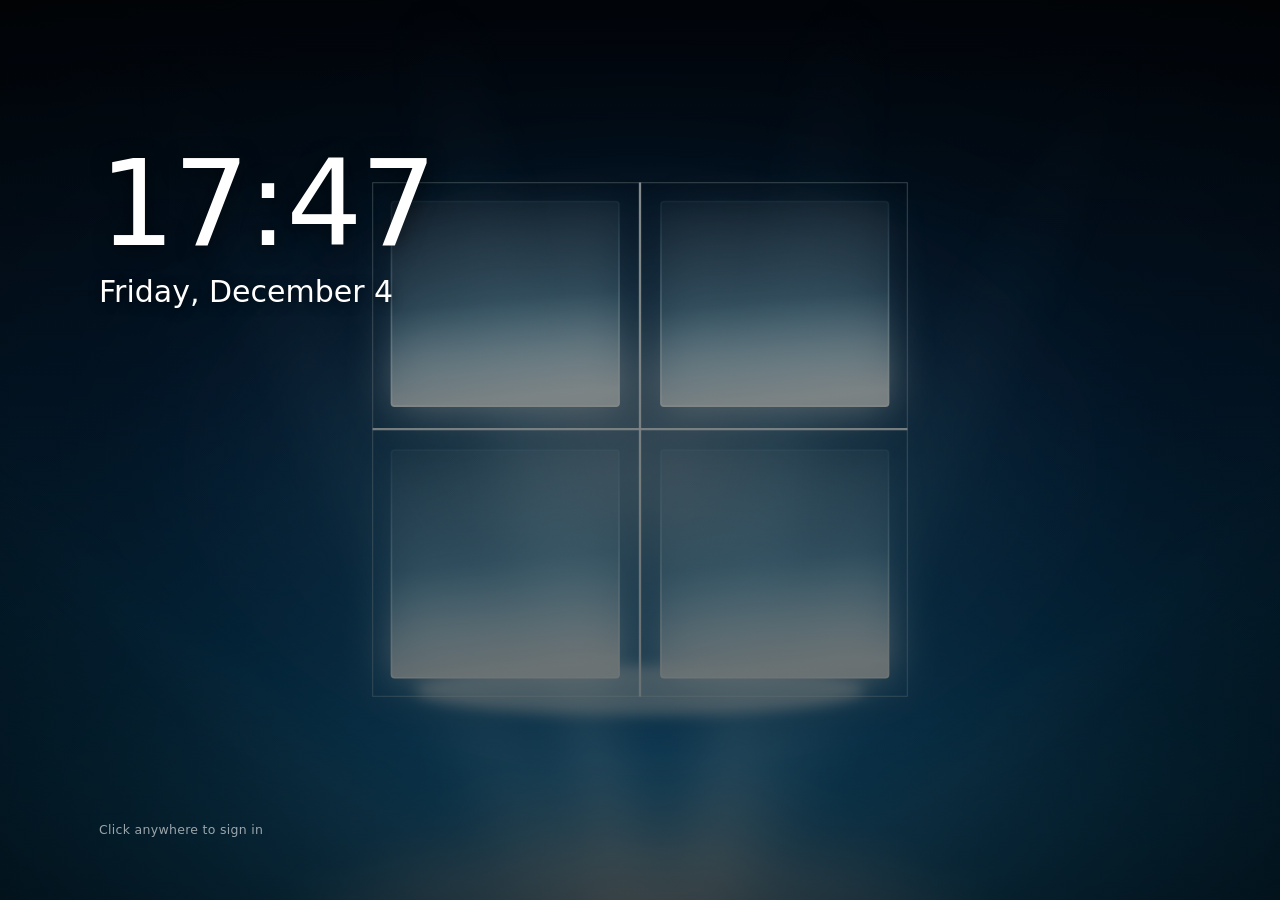
<file: index.html>
<!DOCTYPE html>
<html lang="en">
<head>
<meta charset="utf-8">
<meta name="viewport" content="width=device-width, initial-scale=1, viewport-fit=cover">
<meta name="theme-color" content="#000000">
<title>Windows 10</title>
<link rel="icon" href="data:image/svg+xml,%3Csvg xmlns='http://www.w3.org/2000/svg' viewBox='0 0 24 24'%3E%3Cpath fill='%230078d7' d='M2 4.9l8.6-1.2v8.2H2V4.9zm0 14.2v-7.1h8.6v8.2L2 19.1zM11.6 3.7L22 2.2v9.6h-10.4V3.7zm0 16.6V12.8H22v9.5l-10.4-2z'/%3E%3C/svg%3E">
<meta name="description" content="Windows 10 rebuilt as a complete desktop environment in the browser: window manager, Start menu, File Explorer, Notepad, Paint, Settings, terminal and more.">
<meta name="apple-mobile-web-app-capable" content="yes">
<link rel="stylesheet" href="css/base.css">
<link rel="stylesheet" href="css/shell.css">
<link rel="stylesheet" href="css/apps.css">
</head>
<body class="light">
<div id="screen">

  <!-- ================= WALLPAPER ================= -->
  <div id="wallpaper">
    <div class="wp-layer" id="wp-a"></div>
    <div class="wp-layer" id="wp-b"></div>
  </div>

  <!-- ================= DESKTOP ================= -->
  <div id="desktop" tabindex="0">
    <div id="desktop-icons"></div>
    <div id="desktop-marquee"></div>
  </div>

  <!-- ================= WINDOWS ================= -->
  <div id="windows"></div>
  <div id="snap-preview" hidden></div>
  <div id="snap-assist" hidden>
    <div class="snap-col" data-zone="left"></div>
    <div class="snap-col" data-zone="right"></div>
    <div class="snap-row"><div class="snap-cell" data-zone="tl"></div><div class="snap-cell" data-zone="tr"></div><div class="snap-cell" data-zone="bl"></div><div class="snap-cell" data-zone="br"></div></div>
  </div>

  <!-- ================= TASKBAR ================= -->
  <div id="taskbar">
    <div class="tb-left">
      <button id="start-btn" class="tb-btn tb-start" title="Start" aria-label="Start">
        <svg viewBox="0 0 24 24" width="20" height="20"><path fill="currentColor" d="M3 5.6l7.6-1v7.1H3V5.6zm0 12.8v-6.2h7.6v7.1L3 18.4zm8.6 1.2V11.6H21v8.6l-9.4-0.6zM11.6 4.4L21 3v8.6h-9.4V4.4z"/></svg>
      </button>
      <button id="search-btn" class="tb-search" title="Search">
        <svg viewBox="0 0 24 24" width="17" height="17"><path fill="none" stroke="currentColor" stroke-width="2" stroke-linecap="round" d="M10.5 4a6.5 6.5 0 1 0 4.2 11.5L20 21"/></svg>
        <span class="tb-search-text">Search the web and Windows</span>
        <svg class="tb-mic" viewBox="0 0 24 24" width="14" height="14"><path fill="currentColor" d="M12 3a3 3 0 0 1 3 3v6a3 3 0 0 1-6 0V6a3 3 0 0 1 3-3zm7 9a7 7 0 0 1-6 6.9V21h-2v-2.1A7 7 0 0 1 5 12h2a5 5 0 0 0 10 0h2z"/></svg>
      </button>
      <button id="taskview-btn" class="tb-btn" title="Task view (Win+Tab)">
        <svg viewBox="0 0 24 24" width="19" height="19"><rect x="2" y="5" width="12" height="10" rx="1" fill="none" stroke="currentColor" stroke-width="1.7"/><rect x="10" y="9" width="12" height="10" rx="1" fill="currentColor" opacity=".92"/></svg>
      </button>
    </div>

    <div id="tasks"></div>

    <div id="tray">
      <button id="tray-icons" class="tray-btn" title="Show hidden icons">
        <svg viewBox="0 0 24 24" width="15" height="15"><path fill="none" stroke="currentColor" stroke-width="2" stroke-linecap="round" stroke-linejoin="round" d="M6 14l6-6 6 6"/></svg>
      </button>
      <button id="tray-net" class="tray-btn" title="Network">
        <svg viewBox="0 0 24 24" width="17" height="17"><path fill="currentColor" d="M12 19.5a1.6 1.6 0 1 1 0-3.2 1.6 1.6 0 0 1 0 3.2zM6.8 12.7a7.3 7.3 0 0 1 10.4 0l-1.6 1.6a5 5 0 0 0-7.2 0l-1.6-1.6zM3.4 9.3a12 12 0 0 1 17.2 0l-1.6 1.6a9.8 9.8 0 0 0-14 0L3.4 9.3z"/></svg>
      </button>
      <button id="tray-vol" class="tray-btn" title="Speakers: 100%">
        <svg viewBox="0 0 24 24" width="17" height="17"><path fill="currentColor" d="M4 9.5h3.2L12 5.4v13.2L7.2 14.5H4zM15 8.6a5 5 0 0 1 0 6.8M17.7 6a8.5 8.5 0 0 1 0 12"/><path fill="none" stroke="currentColor" stroke-width="1.6" stroke-linecap="round" d="M15 8.8a4.7 4.7 0 0 1 0 6.4M17.6 6.3a8 8 0 0 1 0 11.4"/></svg>
      </button>
      <button id="tray-battery" class="tray-btn" title="Battery: 92%">
        <svg viewBox="0 0 26 24" width="19" height="19"><rect x="2.5" y="7" width="18" height="10" rx="1.6" fill="none" stroke="currentColor" stroke-width="1.5"/><rect x="4.2" y="8.8" width="14" height="6.4" fill="currentColor"/><rect x="21.6" y="10" width="1.8" height="4" rx=".8" fill="currentColor"/></svg>
      </button>
      <button id="clock" title="Date and time">
        <span id="clock-time">--:--</span>
        <span id="clock-date">--/--/----</span>
      </button>
      <button id="notif-btn" class="tray-btn" title="Action center (Win+A)">
        <svg viewBox="0 0 24 24" width="16" height="16"><path fill="none" stroke="currentColor" stroke-width="1.8" stroke-linejoin="round" d="M4 6h16v9H9l-5 4z"/><path stroke="currentColor" stroke-width="1.6" stroke-linecap="round" d="M8 9.5h8M8 12h5"/></svg>
      </button>
      <button id="tray-lang" class="tray-btn lang" title="English (United States)">ENG</button>
      <button id="tray-showdesk" title="Show desktop (Win+D)" aria-label="Show desktop"></button>
    </div>
  </div>

  <!-- ================= OVERLAYS ================= -->
  <div id="start-menu" class="panel" hidden></div>
  <div id="search-panel" class="panel" hidden></div>
  <div id="action-center" class="panel flyout-right" hidden></div>
  <div id="calendar-flyout" class="panel flyout-right" hidden></div>
  <div id="task-view" class="overlay" hidden></div>
  <div id="tray-flyout" class="panel" hidden></div>
  <div id="context-menu" class="menu" hidden></div>
  <div id="toast-host"></div>
  <div id="lockscreen" class="overlay-screen">
    <div class="lock-bg"></div>
    <div class="lock-content">
      <div id="lock-clock"></div>
      <div id="lock-date"></div>
      <div id="lock-hint">Click anywhere to sign in</div>
    </div>
    <div class="signin" id="signin" hidden>
      <div class="avatar" id="signin-avatar">A</div>
      <div class="signin-name" id="signin-name">Alex</div>
      <div class="signin-box">
        <input id="signin-pass" type="password" placeholder="Password" autocomplete="off" spellcheck="false">
        <button id="signin-go" title="Sign in">&#8594;</button>
      </div>
      <div class="signin-sub">Press Enter to sign in &mdash; any password works</div>
    </div>
  </div>
  <div id="shutdown-screen" hidden>
    <div class="sd-logo">
      <svg viewBox="0 0 24 24" width="46" height="46"><path fill="#fff" d="M3 5.6l7.6-1v7.1H3V5.6zm0 12.8v-6.2h7.6v7.1L3 18.4zm8.6 1.2V11.6H21v8.6l-9.4-0.6zM11.6 4.4L21 3v8.6h-9.4V4.4z"/></svg>
    </div>
    <div class="sd-text">Shutting down</div>
    <div class="win-spinner"><span></span><span></span><span></span><span></span><span></span></div>
  </div>
</div>
<script type="module" src="js/main.js"></script>
</body>
</html>
</file>
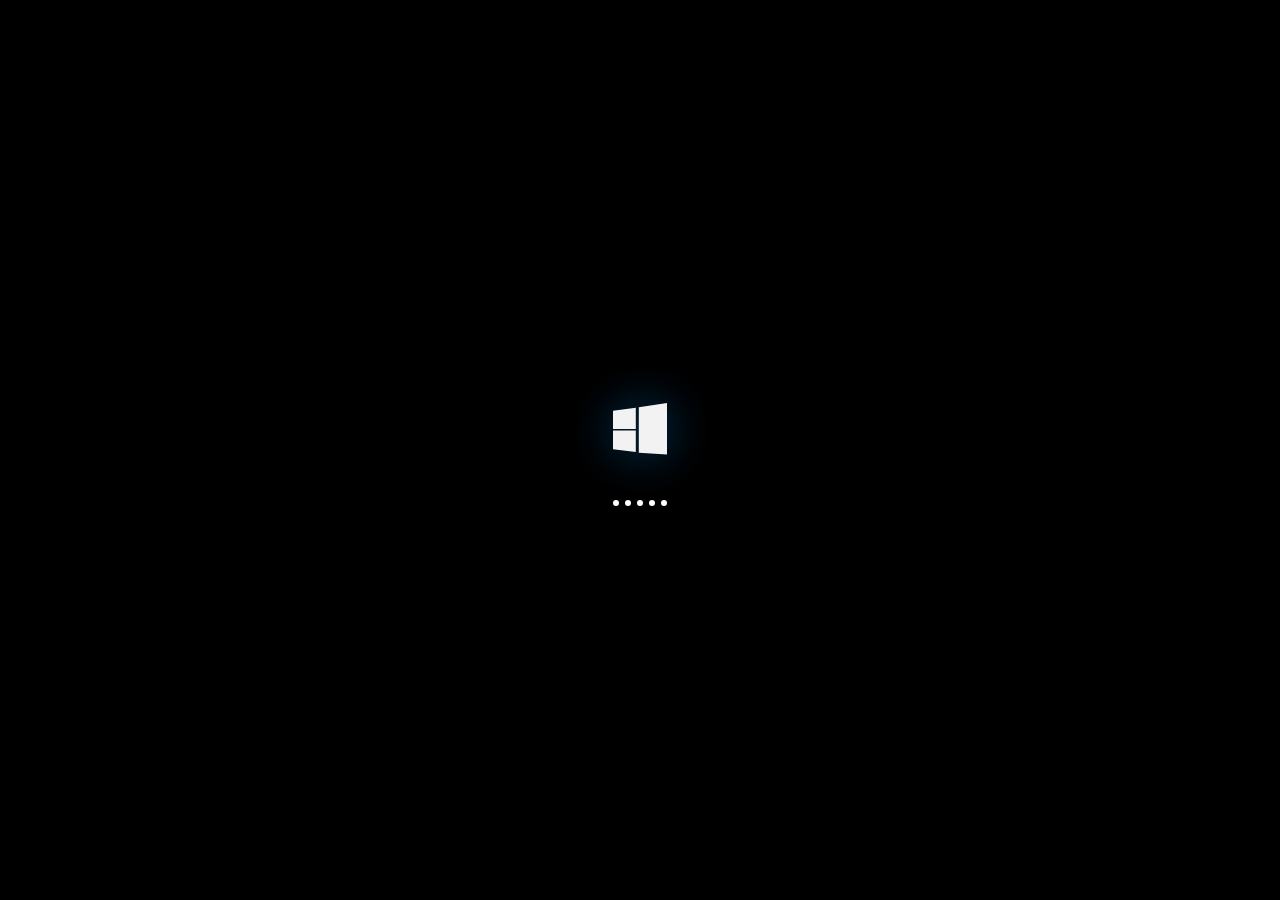
<file: public/index.html>
<!DOCTYPE html>
<html lang="en">
<head>
<meta charset="utf-8">
<meta name="viewport" content="width=device-width, initial-scale=1, viewport-fit=cover">
<meta name="theme-color" content="#000000">
<meta name="application-name" content="Windows Browser">
<title>Windows Browser — Windows 10 in your browser</title>
<link rel="icon" href="data:image/svg+xml,%3Csvg xmlns='http://www.w3.org/2000/svg' viewBox='0 0 24 24'%3E%3Cpath fill='%230078d7' d='M2 4.9l8.6-1.2v8.2H2V4.9zm0 14.2v-7.1h8.6v8.2L2 19.1zM11.6 3.7L22 2.2v9.6h-10.4V3.7zm0 16.6V12.8H22v9.5l-10.4-2z'/%3E%3C/svg%3E">
<meta name="description" content="Windows 10 rebuilt as a complete desktop environment in the browser: window manager, Start menu, File Explorer, Notepad, Paint, Settings, terminal and more.">
<meta name="apple-mobile-web-app-capable" content="yes">
<link rel="stylesheet" href="theme/base.css">
<link rel="stylesheet" href="theme/shell.css">
<link rel="stylesheet" href="theme/apps.css">
<link rel="stylesheet" href="theme/mobile.css">
</head>
<body class="light">
<div id="screen">

  <!-- ================= WALLPAPER ================= -->
  <div id="wallpaper">
    <div class="wp-layer" id="wp-a"></div>
    <div class="wp-layer" id="wp-b"></div>
  </div>

  <!-- ================= DESKTOP ================= -->
  <div id="desktop" tabindex="0">
    <div id="desktop-icons"></div>
    <div id="desktop-marquee"></div>
  </div>

  <!-- ================= WINDOWS ================= -->
  <div id="windows"></div>
  <div id="snap-preview" hidden></div>
  <div id="snap-assist" hidden>
    <div class="snap-col" data-zone="left"></div>
    <div class="snap-col" data-zone="right"></div>
    <div class="snap-row"><div class="snap-cell" data-zone="tl"></div><div class="snap-cell" data-zone="tr"></div><div class="snap-cell" data-zone="bl"></div><div class="snap-cell" data-zone="br"></div></div>
  </div>

  <!-- ================= TASKBAR ================= -->
  <div id="taskbar">
    <div class="tb-left">
      <button id="start-btn" class="tb-btn tb-start" title="Start" aria-label="Start">
        <svg viewBox="0 0 24 24" width="20" height="20"><path fill="currentColor" d="M3 5.6l7.6-1v7.1H3V5.6zm0 12.8v-6.2h7.6v7.1L3 18.4zm8.6 1.2V11.6H21v8.6l-9.4-0.6zM11.6 4.4L21 3v8.6h-9.4V4.4z"/></svg>
      </button>
      <button id="search-btn" class="tb-search" title="Search">
        <svg viewBox="0 0 24 24" width="17" height="17"><path fill="none" stroke="currentColor" stroke-width="2" stroke-linecap="round" d="M10.5 4a6.5 6.5 0 1 0 4.2 11.5L20 21"/></svg>
        <span class="tb-search-text">Search the web and Windows</span>
        <svg class="tb-mic" viewBox="0 0 24 24" width="14" height="14"><path fill="currentColor" d="M12 3a3 3 0 0 1 3 3v6a3 3 0 0 1-6 0V6a3 3 0 0 1 3-3zm7 9a7 7 0 0 1-6 6.9V21h-2v-2.1A7 7 0 0 1 5 12h2a5 5 0 0 0 10 0h2z"/></svg>
      </button>
      <button id="taskview-btn" class="tb-btn" title="Task view (Win+Tab)">
        <svg viewBox="0 0 24 24" width="19" height="19"><rect x="2" y="5" width="12" height="10" rx="1" fill="none" stroke="currentColor" stroke-width="1.7"/><rect x="10" y="9" width="12" height="10" rx="1" fill="currentColor" opacity=".92"/></svg>
      </button>
    </div>

    <div id="tasks"></div>

    <div id="tray">
      <button id="tray-icons" class="tray-btn" title="Show hidden icons">
        <svg viewBox="0 0 24 24" width="15" height="15"><path fill="none" stroke="currentColor" stroke-width="2" stroke-linecap="round" stroke-linejoin="round" d="M6 14l6-6 6 6"/></svg>
      </button>
      <button id="tray-net" class="tray-btn" title="Network">
        <svg viewBox="0 0 24 24" width="17" height="17"><path fill="currentColor" d="M12 19.5a1.6 1.6 0 1 1 0-3.2 1.6 1.6 0 0 1 0 3.2zM6.8 12.7a7.3 7.3 0 0 1 10.4 0l-1.6 1.6a5 5 0 0 0-7.2 0l-1.6-1.6zM3.4 9.3a12 12 0 0 1 17.2 0l-1.6 1.6a9.8 9.8 0 0 0-14 0L3.4 9.3z"/></svg>
      </button>
      <button id="tray-vol" class="tray-btn" title="Speakers: 100%">
        <svg viewBox="0 0 24 24" width="17" height="17"><path fill="currentColor" d="M4 9.5h3.2L12 5.4v13.2L7.2 14.5H4zM15 8.6a5 5 0 0 1 0 6.8M17.7 6a8.5 8.5 0 0 1 0 12"/><path fill="none" stroke="currentColor" stroke-width="1.6" stroke-linecap="round" d="M15 8.8a4.7 4.7 0 0 1 0 6.4M17.6 6.3a8 8 0 0 1 0 11.4"/></svg>
      </button>
      <button id="tray-battery" class="tray-btn" title="Battery: 92%">
        <svg viewBox="0 0 26 24" width="19" height="19"><rect x="2.5" y="7" width="18" height="10" rx="1.6" fill="none" stroke="currentColor" stroke-width="1.5"/><rect x="4.2" y="8.8" width="14" height="6.4" fill="currentColor"/><rect x="21.6" y="10" width="1.8" height="4" rx=".8" fill="currentColor"/></svg>
      </button>
      <button id="clock" title="Date and time">
        <span id="clock-time">--:--</span>
        <span id="clock-date">--/--/----</span>
      </button>
      <button id="notif-btn" class="tray-btn" title="Action center (Win+A)">
        <svg viewBox="0 0 24 24" width="16" height="16"><path fill="none" stroke="currentColor" stroke-width="1.8" stroke-linejoin="round" d="M4 6h16v9H9l-5 4z"/><path stroke="currentColor" stroke-width="1.6" stroke-linecap="round" d="M8 9.5h8M8 12h5"/></svg>
      </button>
      <button id="tray-lang" class="tray-btn lang" title="English (United States)">ENG</button>
      <button id="tray-showdesk" title="Show desktop (Win+D)" aria-label="Show desktop"></button>
    </div>
  </div>

  <!-- ================= OVERLAYS ================= -->
  <div id="start-menu" class="panel" hidden></div>
  <div id="search-panel" class="panel" hidden></div>
  <div id="action-center" class="panel flyout-right" hidden></div>
  <div id="calendar-flyout" class="panel flyout-right" hidden></div>
  <div id="task-view" class="overlay" hidden></div>
  <div id="tray-flyout" class="panel" hidden></div>
  <div id="context-menu" class="menu" hidden></div>
  <div id="toast-host"></div>
  <div id="lockscreen" class="overlay-screen">
    <div class="lock-bg"></div>
    <div class="lock-content">
      <div id="lock-clock"></div>
      <div id="lock-date"></div>
      <div id="lock-hint">Click anywhere to sign in</div>
    </div>
    <div class="signin" id="signin" hidden>
      <div class="avatar" id="signin-avatar">A</div>
      <div class="signin-name" id="signin-name">Alex</div>
      <div class="signin-box">
        <input id="signin-pass" type="password" placeholder="Password" autocomplete="off" spellcheck="false">
        <button id="signin-go" title="Sign in">&#8594;</button>
      </div>
      <div class="signin-sub">Press Enter to sign in &mdash; any password works</div>
    </div>
  </div>
  <div id="shutdown-screen" hidden>
    <div class="sd-logo">
      <svg viewBox="0 0 24 24" width="46" height="46"><path fill="#fff" d="M3 5.6l7.6-1v7.1H3V5.6zm0 12.8v-6.2h7.6v7.1L3 18.4zm8.6 1.2V11.6H21v8.6l-9.4-0.6zM11.6 4.4L21 3v8.6h-9.4V4.4z"/></svg>
    </div>
    <div class="sd-text">Shutting down</div>
    <div class="win-spinner"><span></span><span></span><span></span><span></span><span></span></div>
  </div>
</div>
<script type="module" src="app/main.js"></script>
</body>
</html>
</file>
<file: css/base.css>
/* ============================================================
   Base: tokens, reset, wallpaper, desktop, boot / lock screen
   ============================================================ */
:root{
  --accent:#0078d7;
  --accent-2:#0a84ff;
  --accent-dark:#005a9e;
  --taskbar-h:40px;
  --tb-bg:rgba(20,20,20,.82);
  --tb-fg:#eaeaea;
  --panel-bg:rgba(31,31,31,.92);
  --panel-fg:#f0f0f0;
  --menu-bg:#f2f2f2;
  --menu-fg:#1b1b1b;
  --win-bg:#ffffff;
  --win-fg:#1b1b1b;
  --win-bg-alt:#f5f5f5;
  --win-border:rgba(0,0,0,.22);
  --title-fg:#1b1b1b;
  --title-bg:#ffffff;
  --hover:rgba(0,0,0,.06);
  --press:rgba(0,0,0,.11);
  --line:rgba(0,0,0,.09);
  --muted:#6b6b6b;
  --shadow-win:0 22px 50px rgba(0,0,0,.35), 0 4px 12px rgba(0,0,0,.22);
  --font:"Segoe UI","Segoe UI Variable Text",system-ui,-apple-system,"Helvetica Neue",Arial,"Noto Sans",sans-serif;
}
body.dark{
  --menu-bg:#2b2b2b;
  --menu-fg:#f2f2f2;
  --win-bg:#202020;
  --win-bg-alt:#2b2b2b;
  --win-fg:#f2f2f2;
  --title-fg:#f2f2f2;
  --title-bg:#202020;
  --win-border:rgba(255,255,255,.16);
  --hover:rgba(255,255,255,.08);
  --press:rgba(255,255,255,.14);
  --line:rgba(255,255,255,.1);
  --muted:#a8a8a8;
}
*{box-sizing:border-box;-webkit-tap-highlight-color:transparent}
html,body{height:100%;margin:0;overflow:hidden;background:#000}
body{
  font-family:var(--font);font-size:13px;color:#fff;
  -webkit-font-smoothing:antialiased;text-rendering:optimizeLegibility;
  user-select:none;cursor:default;
}
button{font:inherit;color:inherit;background:none;border:0;padding:0;cursor:default}
input,textarea,select{font:inherit;color:inherit}
svg{display:block}
[hidden]{display:none !important}
::-webkit-scrollbar{width:12px;height:12px}
::-webkit-scrollbar-track{background:transparent}
::-webkit-scrollbar-thumb{background:rgba(128,128,128,.45);border:3px solid transparent;background-clip:content-box;border-radius:8px}
::-webkit-scrollbar-thumb:hover{background:rgba(128,128,128,.7);background-clip:content-box}
body.dark ::-webkit-scrollbar-thumb{background:rgba(200,200,200,.35);background-clip:content-box}

#screen{position:fixed;inset:0;overflow:hidden;background:#000}
#screen.shake{animation:screenShake .4s}
@keyframes screenShake{10%,90%{transform:translate(-1px,0)}30%,70%{transform:translate(2px,-1px)}50%{transform:translate(-2px,1px)}}

/* ---------------- wallpaper ---------------- */
#wallpaper{position:absolute;inset:0;z-index:0;background:#04121f}
.wp-layer{
  position:absolute;inset:0;background-size:cover;background-position:center;
  opacity:1;transition:opacity .55s ease;
}
.wp-layer.fading{opacity:0}
.wp-hero{
  background:#04121f url("../assets/hero.svg") center/cover no-repeat;
}
.wp-spooky{
  background:#07040f url("../assets/orb.svg") center/cover no-repeat;
}
.wp-horizon{
  background:
    radial-gradient(70% 60% at 78% 22%, rgba(255,168,84,.55), transparent 62%),
    radial-gradient(80% 50% at 20% 100%, rgba(255,64,129,.30), transparent 60%),
    linear-gradient(180deg,#101a3a 0%,#31326b 38%,#a3506f 66%,#f0a25c 84%,#ffd7a0 100%);
}
.wp-mono{
  background:
    radial-gradient(60% 60% at 30% 20%, rgba(255,255,255,.10), transparent 60%),
    linear-gradient(140deg,#16181c,#0b0c0f 60%,#1b1e24);
}
.wp-accent{
  background:
    radial-gradient(80% 70% at 25% 18%, color-mix(in srgb, var(--accent) 80%, white 10%), transparent 62%),
    linear-gradient(140deg,var(--accent-dark),var(--accent) 55%,#04121f 100%);
}

/* ---------------- desktop ---------------- */
#desktop{position:absolute;inset:0 0 var(--taskbar-h) 0;z-index:1;outline:none}
#desktop-icons{position:absolute;inset:0;padding:8px;display:grid;grid-auto-flow:column;grid-template-rows:repeat(auto-fill, 92px);grid-auto-columns:88px;align-content:start;justify-content:start;gap:2px}
.d-icon{
  width:84px;height:88px;border-radius:2px;display:flex;flex-direction:column;align-items:center;
  padding:8px 2px 4px;gap:5px;position:relative;overflow:hidden;
}
.d-icon .ico{width:38px;height:38px;filter:drop-shadow(0 2px 3px rgba(0,0,0,.5));pointer-events:none}
.d-icon .ico svg{width:38px;height:38px}
.d-icon .lbl{
  font-size:11.5px;line-height:1.25;text-align:center;max-width:84px;color:#fff;
  text-shadow:0 1px 2px rgba(0,0,0,.85),0 0 6px rgba(0,0,0,.5);
  display:-webkit-box;-webkit-line-clamp:2;-webkit-box-orient:vertical;overflow:hidden;word-break:break-word;
}
.d-icon:hover{background:rgba(255,255,255,.12);outline:1px solid rgba(255,255,255,.18)}
.d-icon.selected{background:rgba(0,120,215,.34);outline:1px solid rgba(120,200,255,.65)}
.d-icon.dragging{opacity:.5}
#desktop-marquee{position:absolute;border:1px solid rgba(0,160,255,.9);background:rgba(0,120,215,.25);pointer-events:none;display:none;z-index:3}

/* ---------------- boot / lock / shutdown ---------------- */
.overlay-screen{position:absolute;inset:0;z-index:9000}
#lockscreen{background:#000;overflow:hidden}
#lockscreen .lock-bg{position:absolute;inset:-20px;background-size:cover;background-position:center;filter:brightness(.72)}
#lockscreen::after{content:"";position:absolute;inset:0;background:linear-gradient(180deg,rgba(0,0,0,.1),rgba(0,0,0,.45))}
#lockscreen .lock-content{position:absolute;left:11vh;top:16vh;z-index:2;transition:opacity .35s, transform .35s}
#lockscreen.signing .lock-content{opacity:0;transform:translateY(-18px)}
#lock-clock{font-size:clamp(64px,10vw,120px);font-weight:400;letter-spacing:-2px;line-height:1;text-shadow:0 2px 20px rgba(0,0,0,.55)}
#lock-date{font-size:clamp(20px,2.4vw,30px);font-weight:300;margin-top:10px;text-shadow:0 2px 12px rgba(0,0,0,.6)}
#lock-hint{position:fixed;left:11vh;bottom:7vh;font-size:12.5px;opacity:.6;letter-spacing:.3px}
#lockscreen.signin-open .lock-content{opacity:0;transform:translateY(-14px)}
#lockscreen.signin-open #lock-hint{opacity:0}
#lockscreen.done{opacity:0;transition:opacity .45s ease}
#lockscreen:hover #lock-hint{opacity:1}
.signin{
  position:absolute;inset:0;display:flex;flex-direction:column;align-items:center;justify-content:center;gap:10px;z-index:3;
  background:rgba(0,0,0,.38);backdrop-filter:blur(26px) saturate(1.2);animation:fadeIn .3s;
}
.avatar{
  width:104px;height:104px;border-radius:50%;display:grid;place-items:center;
  font-size:42px;font-weight:300;color:#fff;background:linear-gradient(160deg,#4ea6e6,#0b5a9c 70%);
  box-shadow:0 8px 30px rgba(0,0,0,.4);border:2px solid rgba(255,255,255,.35);margin-bottom:4px;
}
.signin-name{font-size:26px;font-weight:300;letter-spacing:.2px;text-shadow:0 2px 10px rgba(0,0,0,.5)}
.signin-box{display:flex;align-items:center;gap:0;margin-top:8px;background:rgba(255,255,255,.94);border-radius:2px;padding:0 0 0 12px;width:300px;box-shadow:0 6px 24px rgba(0,0,0,.35)}
.signin-box input{flex:1;height:38px;border:0;outline:none;background:transparent;color:#111;font-size:13.5px}
.signin-box button{width:42px;height:38px;color:#111;font-size:17px;border-left:1px solid rgba(0,0,0,.12)}
.signin-box button:hover{background:rgba(0,0,0,.07)}
.signin-sub{font-size:11.5px;opacity:.68;margin-top:10px}
#shutdown-screen{position:absolute;inset:0;z-index:9500;background:#000;display:flex;flex-direction:column;align-items:center;justify-content:center;gap:26px}
.sd-text{color:#ddd;font-size:15px;font-weight:300;letter-spacing:.4px}
.win-spinner{display:flex;gap:6px}
.win-spinner span{width:6px;height:6px;border-radius:50%;background:#fff;animation:winSpin 1.8s infinite ease-in-out}
.win-spinner span:nth-child(1){animation-delay:-1.6s}
.win-spinner span:nth-child(2){animation-delay:-1.44s}
.win-spinner span:nth-child(3){animation-delay:-1.28s}
.win-spinner span:nth-child(4){animation-delay:-1.12s}
.win-spinner span:nth-child(5){animation-delay:-.96s}
@keyframes winSpin{0%,80%,100%{transform:scale(.35);opacity:.35}40%{transform:scale(1);opacity:1}}
@keyframes fadeIn{from{opacity:0}to{opacity:1}}
@keyframes fadeInUp{from{opacity:0;transform:translateY(10px)}to{opacity:1;transform:none}}

/* boot splash */
#boot-screen{position:absolute;inset:0;background:#000;z-index:9600;display:flex;flex-direction:column;align-items:center;justify-content:center;gap:34px;transition:opacity .5s}
#boot-screen.done{opacity:0;pointer-events:none}
.boot-logo{color:#fff;opacity:.95;filter:drop-shadow(0 0 24px rgba(0,150,255,.4))}

/* ---------------- generic helpers ---------------- */
.row{display:flex;align-items:center}
.col{display:flex;flex-direction:column}
.grow{flex:1}
.muted{color:var(--muted)}
.hr{height:1px;background:var(--line);margin:8px 0}
.badge{background:var(--accent);color:#fff;border-radius:10px;padding:0 6px;font-size:10.5px;font-weight:600;height:16px;display:inline-flex;align-items:center}
.acrylic{backdrop-filter:blur(30px) saturate(1.25);-webkit-backdrop-filter:blur(30px) saturate(1.25)}
</file>
<file: css/shell.css>
/* ============================================================
   Shell: taskbar, start menu, flyouts, menus, windows, toasts
   ============================================================ */

/* ---------------- taskbar ---------------- */
#taskbar{
  position:absolute;left:0;right:0;bottom:0;height:var(--taskbar-h);z-index:500;
  background:var(--tb-bg);backdrop-filter:blur(24px) saturate(1.4);-webkit-backdrop-filter:blur(24px) saturate(1.4);
  display:flex;align-items:stretch;color:var(--tb-fg);border-top:1px solid rgba(255,255,255,.07);
  transition:transform .28s ease,background .3s;
}
body.accent-taskbar #taskbar{background:color-mix(in srgb,var(--accent-dark) 82%,transparent)}
#screen.desktop-peek #taskbar{transform:translateY(0)}
.tb-left{display:flex;align-items:center}
.tb-btn{width:48px;height:100%;display:grid;place-items:center;position:relative;color:#fff}
.tb-btn:hover{background:rgba(255,255,255,.1)}
.tb-btn.active{background:rgba(255,255,255,.16)}
.tb-btn.active::after{
  content:"";position:absolute;bottom:0;left:50%;transform:translateX(-50%);
  width:26px;height:2px;background:var(--accent-2);border-radius:2px 2px 0 0;
}
.tb-start:hover{background:rgba(255,255,255,.1)}
.tb-start.active{background:rgba(255,255,255,.16)}
.tb-start.active svg{color:#fff}
.tb-search{
  height:30px;margin:auto 4px;display:flex;align-items:center;gap:8px;padding:0 12px;
  background:rgba(255,255,255,.09);border:1px solid rgba(255,255,255,.13);border-radius:2px;
  color:#dcdcdc;min-width:300px;justify-content:flex-start;text-align:left;
}
.tb-search:hover{background:rgba(255,255,255,.16)}
.tb-search-text{font-size:12.5px;flex:1;opacity:.86;white-space:nowrap;overflow:hidden;text-overflow:ellipsis}
.tb-mic{opacity:.75}
.tb-search.active{background:rgba(255,255,255,.22)}
body.accent-taskbar .tb-search{background:rgba(255,255,255,.14)}

#tasks{display:flex;align-items:center;gap:2px;flex:1;min-width:0;padding:0 4px;overflow:hidden}
.task{
  width:44px;height:100%;display:flex;align-items:center;justify-content:center;position:relative;flex:0 0 auto;
  border-radius:0;
}
.task:hover{background:rgba(255,255,255,.1)}
.task.active{background:rgba(255,255,255,.14)}
.task .task-icon{width:24px;height:24px;display:grid;place-items:center}
.task .task-icon svg{width:24px;height:24px}
.task::after{
  content:"";position:absolute;bottom:0;left:50%;transform:translateX(-50%);
  width:16px;height:2px;border-radius:2px 2px 0 0;background:#8e8e8e;transition:width .15s,background .15s;
}
.task.running::after{width:16px;background:#c9c9c9}
.task.active::after{width:22px;background:var(--accent-2)}
.task.pinned::after{background:transparent}
.task.active.pinned::after{background:var(--accent-2)}
.task .task-label{display:none}
.task.dragging{opacity:.4}
.task.flash{animation:taskFlash .9s 2}
@keyframes taskFlash{0%,100%{background:rgba(255,255,255,0)}50%{background:rgba(255,255,255,.32)}}
.taskbar-preview{
  position:absolute;z-index:600;bottom:calc(var(--taskbar-h) + 6px);width:210px;
  background:var(--panel-bg);color:var(--panel-fg);border:1px solid rgba(255,255,255,.14);
  border-radius:4px;box-shadow:0 14px 34px rgba(0,0,0,.5);overflow:hidden;padding:6px;
}
.taskbar-preview .tp-head{display:flex;gap:8px;align-items:center;font-size:12px;padding:4px 4px 8px;color:#e8e8e8;white-space:nowrap;overflow:hidden}
.taskbar-preview .tp-head svg{width:16px;height:16px;flex:0 0 auto}
.taskbar-preview .tp-body{height:92px;border-radius:3px;background:linear-gradient(140deg,#2b2b2b,#1a1a1a);display:grid;place-items:center;color:rgba(255,255,255,.28);font-size:11px;border:1px solid rgba(255,255,255,.08)}

#tray{display:flex;align-items:center;padding-right:0;margin-left:auto}
.tray-btn{height:100%;padding:0 7px;display:grid;place-items:center;color:#fff;position:relative}
.tray-btn:hover{background:rgba(255,255,255,.1)}
.tray-btn.lang{font-size:11px;padding:0 8px;letter-spacing:.3px;color:#e6e6e6}
#tray-icons{padding:0 6px}
#tray-icons svg{opacity:.8}
#tray-icons:hover svg{opacity:1}
#tray-showdesk{width:6px;height:100%;border-left:1px solid rgba(255,255,255,.14);position:relative;background:transparent}
#tray-showdesk:hover{background:rgba(255,255,255,.2)}
#clock{
  min-width:74px;height:100%;padding:0 10px;display:flex;flex-direction:column;align-items:flex-end;justify-content:center;
  line-height:1.3;font-size:12px;letter-spacing:.2px;color:#fff;
}
#clock:hover{background:rgba(255,255,255,.1)}
#clock-date{font-size:11.5px;opacity:.92}
#notif-btn{position:relative;padding:0 10px}
#notif-btn .dot{
  position:absolute;right:6px;top:8px;width:7px;height:7px;border-radius:50%;background:var(--accent-2);
  box-shadow:0 0 0 2px rgba(20,20,20,.9);
}

/* ---------------- panels / flyouts ---------------- */
.panel{
  position:absolute;z-index:700;background:var(--panel-bg);color:var(--panel-fg);
  border:1px solid rgba(255,255,255,.13);box-shadow:0 24px 60px rgba(0,0,0,.55);
  backdrop-filter:blur(34px) saturate(1.35);-webkit-backdrop-filter:blur(34px) saturate(1.35);
}
.flyout-right{right:0;bottom:calc(var(--taskbar-h) + 0px);width:392px;max-height:calc(100vh - var(--taskbar-h) - 8px)}
#action-center{bottom:calc(var(--taskbar-h) + 0px);height:calc(100vh - var(--taskbar-h) - 0px);border-radius:0;animation:slideInRight .22s ease-out;
  background:rgba(28,28,28,.9);border-right:0;border-bottom:0}
@keyframes slideInRight{from{transform:translateX(26px);opacity:.4}to{transform:none;opacity:1}}
#calendar-flyout{width:352px;border-radius:0 0 0 0;animation:slideInUp .16s ease-out;background:rgba(40,40,40,.94)}
@keyframes slideInUp{from{transform:translateY(14px);opacity:.3}to{transform:none;opacity:1}}

/* action center */
.ac-inner{display:flex;flex-direction:column;height:100%}
.ac-head{display:flex;align-items:center;justify-content:space-between;padding:12px 16px 6px;font-size:13px;color:#cfcfcf}
.ac-head button{font-size:12px;color:#cfcfcf;padding:4px 6px;border-radius:2px}
.ac-head button:hover{background:rgba(255,255,255,.1);color:#fff}
.ac-notifs{padding:2px 12px 8px;display:flex;flex-direction:column;gap:8px;overflow:auto;min-height:60px;flex:1}
.ac-notifs .ac-empty{color:#9a9a9a;font-size:12px;text-align:center;padding:22px 0}
.ac-card{
  background:rgba(255,255,255,.09);border-radius:3px;padding:10px 12px;display:flex;gap:10px;font-size:12px;
  border:1px solid rgba(255,255,255,.06);animation:fadeInUp .2s;position:relative;
}
.ac-card .ac-ico{flex:0 0 auto;width:28px;height:28px}
.ac-card .ac-ico svg{width:28px;height:28px}
.ac-card b{display:block;font-size:12.5px;font-weight:600;margin-bottom:2px}
.ac-card p{margin:0;color:#cfcfcf;line-height:1.35}
.ac-card .ac-time{color:#9a9a9a;font-size:10.5px;margin-top:4px}
.ac-card .ac-x{position:absolute;right:4px;top:4px;width:20px;height:20px;border-radius:2px;display:grid;place-items:center;opacity:0}
.ac-card:hover .ac-x{opacity:.7}
.ac-card .ac-x:hover{opacity:1;background:rgba(255,255,255,.12)}
.ac-quick{display:grid;grid-template-columns:repeat(4,1fr);gap:2px;padding:8px 12px 4px;flex:0 0 auto}
.qa{
  height:62px;display:flex;flex-direction:column;align-items:center;justify-content:center;gap:6px;
  border-radius:3px;background:rgba(255,255,255,.1);font-size:10.5px;color:#e6e6e6;padding:4px;text-align:center;line-height:1.1;
  border:1px solid transparent;
}
.qa:hover{background:rgba(255,255,255,.18)}
.qa.on{background:var(--accent);border-color:rgba(255,255,255,.25)}
.qa svg{width:19px;height:19px}
.qa .qa-t{white-space:nowrap;overflow:hidden;text-overflow:ellipsis;max-width:100%}
.ac-slider{padding:10px 16px 4px}
.ac-slider .row{justify-content:space-between;font-size:11.5px;color:#cfcfcf;margin-bottom:4px}
.ac-slider input[type=range]{width:100%;accent-color:var(--accent-2);height:4px}
.ac-foot{margin-top:auto;border-top:1px solid rgba(255,255,255,.1);display:flex;justify-content:space-between;padding:0 8px;height:44px;align-items:center;color:#cfcfcf}
.ac-foot button{padding:8px;border-radius:3px}
.ac-foot button:hover{background:rgba(255,255,255,.12);color:#fff}

/* calendar flyout */
.cal-head{padding:14px 18px 6px}
.cal-clock{font-size:30px;font-weight:300;line-height:1.1}
.cal-date{font-size:13px;color:#c9c9c9;margin-top:2px}
.cal-month{display:flex;align-items:center;justify-content:space-between;padding:10px 14px 4px;font-size:12.5px;color:#e8e8e8}
.cal-month button{width:26px;height:26px;display:grid;place-items:center;border-radius:2px;color:#ddd}
.cal-month button:hover{background:rgba(255,255,255,.14)}
.cal-grid{display:grid;grid-template-columns:repeat(7,1fr);gap:2px;padding:4px 10px 12px;text-align:center}
.cal-grid .dow{font-size:10.5px;color:#9d9d9d;padding:4px 0}
.cal-grid .day{height:32px;display:grid;place-items:center;font-size:12px;border-radius:50%;color:#eaeaea;position:relative;width:32px;margin:0 auto}
.cal-grid .day:hover{background:rgba(255,255,255,.14)}
.cal-grid .day.other{color:#757575}
.cal-grid .day.today{background:var(--accent-2);color:#fff;font-weight:600}
.cal-agenda{border-top:1px solid rgba(255,255,255,.1);padding:10px 16px 12px;font-size:12px;color:#c9c9c9;max-height:150px;overflow:auto}
.cal-agenda .ag{display:flex;gap:10px;padding:7px 0;border-bottom:1px solid rgba(255,255,255,.06)}
.cal-agenda .ag b{font-weight:600;color:#eee}
.cal-agenda .ag .t{color:#9a9a9a;font-size:11px;flex:0 0 52px}
.cal-foot{display:flex;justify-content:space-between;align-items:center;padding:0 10px 10px;font-size:11.5px}
.cal-foot a{color:#7cc4ff;cursor:default}

/* ---------------- start menu ---------------- */
#start-menu{
  left:0;bottom:var(--taskbar-h);width:648px;height:min(640px,calc(100vh - var(--taskbar-h) - 8px));
  background:rgba(28,28,28,.94);display:flex;border:1px solid rgba(255,255,255,.12);
  animation:startIn .16s ease-out;overflow:hidden;
}
@keyframes startIn{from{transform:translateY(18px);opacity:.2}to{transform:none;opacity:1}}
.sm-rail{
  width:48px;flex:0 0 48px;background:rgba(0,0,0,.28);display:flex;flex-direction:column;align-items:center;
  padding:8px 0;gap:2px;border-right:1px solid rgba(255,255,255,.06);
}
.sm-rail button{width:40px;height:40px;display:grid;place-items:center;color:#e6e6e6;border-radius:2px;position:relative}
.sm-rail button svg{width:19px;height:19px}
.sm-rail .sm-user{font-size:14px}
.sm-rail button:hover{background:rgba(255,255,255,.12);color:#fff}
.sm-rail .spacer{flex:1}
.sm-user{width:32px;height:32px;border-radius:50%;background:linear-gradient(160deg,#4ea6e6,#0b5a9c);color:#fff;font-size:14px;font-weight:500;display:grid;place-items:center;margin-bottom:6px}
.sm-main{flex:1;display:flex;flex-direction:column;min-width:0;min-height:0}
.sm-apps{flex:1;overflow-y:auto;padding:8px 0 8px 4px;position:relative}
.sm-apps .sm-letter{font-size:11px;color:#bfbfbf;padding:8px 12px 4px;font-weight:600;letter-spacing:.4px;position:sticky;top:0;background:linear-gradient(rgba(28,28,28,.98),rgba(28,28,28,.9));z-index:1}
.sm-app{display:flex;align-items:center;gap:12px;height:34px;padding:0 10px 0 12px;color:#f0f0f0;font-size:12.5px;width:100%;text-align:left;border-radius:2px}
.sm-app:hover{background:rgba(255,255,255,.11)}
.sm-app svg,.sm-app .ico{width:20px;height:20px;flex:0 0 20px}
.sm-app .sub{margin-left:auto;color:#9a9a9a;font-size:11px}
.sm-right{width:302px;flex:0 0 302px;padding:14px 14px 10px;display:flex;flex-direction:column;gap:10px;overflow-y:auto;min-height:0}
.sm-tiles{display:grid;grid-template-columns:repeat(3,1fr);grid-auto-rows:72px;gap:2px}
.tile{
  position:relative;background:var(--accent);color:#fff;display:flex;flex-direction:column;justify-content:flex-end;
  padding:8px;font-size:11.5px;overflow:hidden;border:1px solid rgba(255,255,255,.14);
}
.tile:hover{filter:brightness(1.14);outline:1px solid rgba(255,255,255,.5)}
.tile:active{transform:scale(.992)}
.tile .t-ico{position:absolute;left:9px;top:9px;width:24px;height:24px;opacity:.95}
.tile .t-ico svg{width:24px;height:24px}
.tile .t-name{font-size:11px;line-height:1.15;text-shadow:0 1px 2px rgba(0,0,0,.35);white-space:nowrap;overflow:hidden;text-overflow:ellipsis}
.tile.medium{grid-column:span 2;grid-row:span 2}
.tile.wide{grid-column:span 3;grid-row:span 2}
.tile.small{grid-row:span 1}
.tile.live .t-big{position:absolute;left:9px;top:8px;right:9px;font-size:26px;font-weight:300;letter-spacing:-.5px}
.tile .t-sub{font-size:10px;opacity:.85}
.tile.weather{background:linear-gradient(150deg,#2b7fd4,#0d3f77)}
.tile.store{background:linear-gradient(150deg,#0f7a4d,#0b4a2f)}
.tile.mail{background:linear-gradient(150deg,#0a6ebd,#08477a)}
.tile.cal{background:linear-gradient(150deg,#b3341f,#6d1d10)}
.tile.photos{background:linear-gradient(150deg,#0e7c9c,#0a4c60)}
.tile.xbox{background:linear-gradient(150deg,#107c10,#094d09)}
.tile.settings{background:linear-gradient(150deg,#4b4b4b,#2a2a2a)}
.tile.news{background:linear-gradient(150deg,#8e2bc4,#4c1768)}
.tile.finance{background:linear-gradient(150deg,#00807f,#004d4c)}
.sm-footer{display:flex;align-items:center;justify-content:flex-end;gap:4px;padding:6px 0 0;color:#e6e6e6}
.sm-footer button{width:32px;height:32px;display:grid;place-items:center;border-radius:2px}
.sm-footer button:hover{background:rgba(255,255,255,.14)}
.sm-search-mini{display:flex;align-items:center;gap:8px;padding:6px 10px;border:1px solid rgba(255,255,255,.2);border-radius:2px;color:#cfcfcf;font-size:12px;margin:0 0 4px}
.sm-search-mini:hover{border-color:rgba(255,255,255,.4)}

/* ---------------- power / user menu ---------------- */
.menu{
  position:absolute;z-index:1000;min-width:190px;background:var(--menu-bg);color:var(--menu-fg);
  border:1px solid rgba(0,0,0,.18);box-shadow:0 10px 28px rgba(0,0,0,.32);padding:4px;
  animation:menuIn .09s ease-out;border-radius:2px;
}
body.dark .menu{border-color:rgba(255,255,255,.15)}
@keyframes menuIn{from{opacity:0;transform:translateY(-4px)}to{opacity:1;transform:none}}
.menu-item{
  display:flex;align-items:center;gap:10px;height:30px;padding:0 10px;font-size:12.5px;border-radius:0;width:100%;text-align:left;white-space:nowrap;position:relative;
}
.menu-item:hover:not(.disabled){background:rgba(128,128,128,.22)}
.menu-item .mi-ico{width:16px;height:16px;flex:0 0 16px;display:grid;place-items:center;opacity:.85}
.menu-item .mi-ico svg{width:16px;height:16px}
.menu-item .mi-key{margin-left:auto;color:var(--muted);font-size:11px;padding-left:18px}
.menu-item .mi-arrow{margin-left:auto;font-size:10px;padding-left:14px;opacity:.75}
.menu-item.disabled{opacity:.42}
.menu-item.danger{color:#c0261a}
.menu-sep{height:1px;background:rgba(128,128,128,.28);margin:4px 8px}
.menu-label{font-size:11px;color:var(--muted);padding:6px 10px 3px}

/* ---------------- window chrome ---------------- */
#windows{position:absolute;inset:0;z-index:100;pointer-events:none}
.win{
  position:absolute;pointer-events:auto;display:flex;flex-direction:column;min-width:280px;min-height:150px;
  background:var(--win-bg);color:var(--win-fg);box-shadow:0 12px 34px rgba(0,0,0,.28);
  border:1px solid var(--win-border);animation:winIn .16s ease-out;will-change:transform,width,height;
}
@keyframes winIn{from{opacity:0;transform:scale(.972)}to{opacity:1;transform:none}}
.win.active{box-shadow:var(--shadow-win);border-color:rgba(0,0,0,.3)}
body.dark .win.active{border-color:rgba(255,255,255,.2)}
.win.maximized{
  left:0 !important;top:0 !important;width:100% !important;height:calc(100% - var(--taskbar-h)) !important;
  border-radius:0;border:0;box-shadow:none;transition:left .12s ease,top .12s ease,width .12s ease,height .12s ease;
}
.win.snapped{border-radius:0}
.win.minimizing{transition:transform .18s ease-in,opacity .18s;transform:scale(.92) translateY(30px);opacity:0;pointer-events:none}
.win.restoring{animation:winRestore .18s ease-out}
@keyframes winRestore{from{transform:scale(.95);opacity:.4}to{transform:none;opacity:1}}
.win.closing{animation:winOut .12s ease-in forwards}
@keyframes winOut{to{opacity:0;transform:scale(.97)}}
.win-titlebar{
  height:32px;flex:0 0 32px;display:flex;align-items:center;background:var(--title-bg);color:var(--title-fg);
  border-bottom:1px solid rgba(0,0,0,.06);cursor:default;user-select:none;
}
body.dark .win-titlebar{border-bottom-color:rgba(255,255,255,.07)}
.win-title{display:flex;align-items:center;gap:8px;padding-left:10px;flex:1;min-width:0;font-size:12px;letter-spacing:.1px}
.win-title .w-ico{width:16px;height:16px;flex:0 0 16px}
.win-title .w-ico svg{width:16px;height:16px}
.win-title .w-text{white-space:nowrap;overflow:hidden;text-overflow:ellipsis;opacity:.92}
.win-controls{display:flex;height:100%;flex:0 0 auto}
.win-btn{width:46px;height:100%;display:grid;place-items:center;color:var(--title-fg);opacity:.85;transition:background .1s}
.win-btn:hover{background:var(--hover);opacity:1}
.win-btn:active{background:var(--press)}
.win-btn.close:hover{background:#e81123;color:#fff}
.win-btn svg{width:10px;height:10px}
.win-body{flex:1;position:relative;overflow:hidden;display:flex;flex-direction:column;min-height:0;background:var(--win-bg);color:var(--win-fg)}
.win.inactive .win-title{opacity:.62}
.resize-handle{position:absolute;z-index:5}
.rh-n{top:-3px;left:8px;right:8px;height:6px;cursor:ns-resize}
.rh-s{bottom:-3px;left:8px;right:8px;height:6px;cursor:ns-resize}
.rh-e{right:-3px;top:8px;bottom:8px;width:6px;cursor:ew-resize}
.rh-w{left:-3px;top:8px;bottom:8px;width:6px;cursor:ew-resize}
.rh-ne{top:-3px;right:-3px;width:12px;height:12px;cursor:nesw-resize}
.rh-nw{top:-3px;left:-3px;width:12px;height:12px;cursor:nwse-resize}
.rh-se{bottom:-3px;right:-3px;width:12px;height:12px;cursor:nwse-resize}
.rh-sw{bottom:-3px;left:-3px;width:12px;height:12px;cursor:nesw-resize}
.win.maximized .resize-handle{display:none}
#snap-preview{
  position:absolute;z-index:4500;background:rgba(0,120,215,.28);border:1px solid rgba(140,215,255,.85);
  backdrop-filter:blur(2px);transition:all .12s ease;pointer-events:none;
}
#snap-assist{position:absolute;inset:0 0 var(--taskbar-h) 0;z-index:4600;background:rgba(0,0,0,.25);padding:24px;display:flex;gap:24px}
#snap-assist .snap-col{flex:1;border:1px solid rgba(255,255,255,.4);background:rgba(255,255,255,.12);border-radius:4px;cursor:default}
#snap-assist .snap-col:hover{background:rgba(0,120,215,.35)}
#snap-assist .snap-row{position:absolute;inset:24px;display:grid;grid-template-columns:1fr 1fr;grid-template-rows:1fr 1fr;gap:24px;pointer-events:none}
#snap-assist .snap-cell{pointer-events:auto;border:1px solid rgba(255,255,255,.4);background:rgba(255,255,255,.12);border-radius:4px}
#snap-assist .snap-cell:hover{background:rgba(0,120,215,.35)}

/* ---------------- task view ---------------- */
#task-view{position:absolute;inset:0;z-index:800;background:rgba(10,12,16,.62);backdrop-filter:blur(22px) saturate(1.2);display:flex;flex-direction:column;padding:40px 40px 20px;animation:fadeIn .16s}
.tv-grid{display:grid;grid-template-columns:repeat(auto-fill,minmax(260px,1fr));gap:22px;align-content:start;overflow:auto;padding-bottom:16px;flex:1}
.tv-card{background:rgba(255,255,255,.08);border:1px solid rgba(255,255,255,.16);border-radius:6px;overflow:hidden;display:flex;flex-direction:column;transition:transform .12s,background .12s;position:relative}
.tv-card:hover{background:rgba(255,255,255,.16);transform:translateY(-2px)}
.tv-card .tv-preview{height:140px;background:linear-gradient(145deg,#3a3a3a,#232323);display:grid;place-items:center;position:relative;overflow:hidden}
.tv-card .tv-preview .tv-app{width:46px;height:46px;opacity:.9}
.tv-card .tv-preview .tv-app svg{width:42px;height:42px}
.tv-card .tv-preview .tv-shot{position:absolute;inset:0;display:flex;flex-direction:column;background:var(--win-bg);transform-origin:top left}
.tv-card .tv-title{display:flex;align-items:center;gap:8px;padding:8px 10px;font-size:12px;color:#eee;background:rgba(0,0,0,.28)}
.tv-card .tv-title svg{width:16px;height:16px}
.tv-card .tv-x{position:absolute;right:6px;top:6px;width:22px;height:22px;display:grid;place-items:center;border-radius:50%;background:rgba(0,0,0,.5);opacity:0;color:#fff}
.tv-card:hover .tv-x{opacity:1}
.tv-card .tv-x:hover{background:#e81123}
.tv-foot{display:flex;justify-content:space-between;align-items:center;color:#ddd;padding:8px 4px 0;font-size:12px}
.tv-newdesk{display:flex;align-items:center;gap:8px;padding:8px 14px;border:1px solid rgba(255,255,255,.25);border-radius:3px;color:#eee;background:rgba(255,255,255,.06)}
.tv-newdesk:hover{background:rgba(255,255,255,.15)}
.tv-empty{color:#ccc;text-align:center;padding:80px 0;font-size:14px;font-weight:300}

/* ---------------- search panel ---------------- */
#search-panel{
  left:0;bottom:var(--taskbar-h);width:min(620px,92vw);height:min(620px,calc(100vh - var(--taskbar-h) - 8px));
  background:rgba(30,30,30,.95);border:1px solid rgba(255,255,255,.12);display:flex;flex-direction:column;animation:startIn .14s ease-out;
}
.sp-head{display:flex;align-items:center;gap:10px;padding:12px 16px;border-bottom:1px solid rgba(255,255,255,.1)}
.sp-head input{flex:1;background:transparent;border:0;outline:none;color:#fff;font-size:14px}
.sp-head input::placeholder{color:#9d9d9d}
.sp-body{flex:1;overflow:auto;padding:6px 0}
.sp-sec{font-size:11px;color:#a9a9a9;padding:10px 16px 4px;text-transform:uppercase;letter-spacing:.6px}
.sp-row{display:flex;align-items:center;gap:12px;padding:8px 16px;color:#eee;font-size:12.5px;width:100%;text-align:left;border-left:2px solid transparent}
.sp-row:hover,.sp-row.hl{background:rgba(255,255,255,.12);border-left-color:var(--accent-2)}
.sp-row .s-ico{width:22px;height:22px;flex:0 0 22px;display:grid;place-items:center}
.sp-row .s-ico svg{width:22px;height:22px}
.sp-row .s-sub{margin-left:auto;color:#9a9a9a;font-size:11px}
.sp-web{display:flex;align-items:center;gap:10px;padding:9px 16px;color:#cfe6ff;font-size:12px}
.sp-web:hover{background:rgba(255,255,255,.1)}
.sp-empty{color:#999;text-align:center;padding:40px;font-size:12.5px}
.sp-top{display:grid;grid-template-columns:repeat(3,1fr);gap:2px;padding:10px 16px}
.sp-tile{background:rgba(255,255,255,.08);padding:12px 8px;display:flex;flex-direction:column;align-items:center;gap:8px;font-size:11px;color:#e8e8e8;border-radius:2px}
.sp-tile:hover{background:rgba(255,255,255,.16)}
.sp-tile svg{width:28px;height:28px}
.sp-foot{display:flex;gap:6px;align-items:center;padding:8px 16px;border-top:1px solid rgba(255,255,255,.1);color:#a0a0a0;font-size:11px;justify-content:space-between}
.sp-foot .kbd{background:rgba(255,255,255,.14);border-radius:3px;padding:1px 5px;font-size:10px;color:#ddd}

/* ---------------- toasts ---------------- */
#toast-host{position:absolute;right:8px;bottom:calc(var(--taskbar-h) + 8px);z-index:1200;display:flex;flex-direction:column-reverse;gap:8px;width:340px;pointer-events:none}
.toast{
  pointer-events:auto;background:rgba(38,38,38,.96);color:#f2f2f2;border:1px solid rgba(255,255,255,.14);
  border-radius:4px;padding:10px 12px;display:flex;gap:10px;box-shadow:0 12px 32px rgba(0,0,0,.45);
  animation:toastIn .28s cubic-bezier(.2,.8,.2,1);backdrop-filter:blur(20px);
}
.toast.out{animation:toastOut .2s forwards}
@keyframes toastIn{from{transform:translateX(110%);opacity:0}to{transform:none;opacity:1}}
@keyframes toastOut{to{transform:translateX(110%);opacity:0}}
.toast .t-ico{width:34px;height:34px;flex:0 0 34px;display:grid;place-items:center}
.toast .t-ico svg{width:32px;height:32px}
.toast .t-main{flex:1;min-width:0}
.toast .t-title{font-size:12.5px;font-weight:600;margin-bottom:2px}
.toast .t-msg{font-size:11.5px;color:#d0d0d0;line-height:1.35;overflow:hidden;display:-webkit-box;-webkit-line-clamp:3;-webkit-box-orient:vertical}
.toast .t-x{width:20px;height:20px;display:grid;place-items:center;color:#bbb;border-radius:2px;flex:0 0 20px}
.toast .t-x:hover{background:rgba(255,255,255,.15);color:#fff}

/* ---------------- misc overlays ---------------- */
#screen.dimmed::after{content:"";position:absolute;inset:0;background:rgba(0,0,0,.25);z-index:650;pointer-events:none}
.ctx-sub{position:absolute}
kbd{font-family:var(--font);font-size:10.5px}


/* ---------------- responsive shell ---------------- */
@media (max-width:1180px){
  .tb-search{min-width:210px}
  #clock{min-width:64px}
}
@media (max-width:980px){
  .tb-search{min-width:44px;width:44px;justify-content:center;padding:0}
  .tb-search-text,.tb-mic{display:none}
  #start-menu{width:min(560px,100vw)}
  .sm-right{width:260px;flex-basis:260px}
  #action-center{width:min(360px,100vw)}
}
@media (max-width:720px){
  #start-menu{width:100vw;height:calc(100vh - var(--taskbar-h))}
  .sm-right{display:none}
  #search-panel{width:100vw}
  #calendar-flyout{width:min(340px,100vw)}
  #clock-date{display:none}
  #clock{min-width:56px}
  #tray-lang{display:none}
  #toast-host{width:calc(100vw - 16px)}
}
</file>
<file: css/apps.css>
/* ============================================================
   Applications
   ============================================================ */

/* ---------- shared app chrome ---------- */
.app{display:flex;flex-direction:column;height:100%;min-height:0;background:var(--win-bg);color:var(--win-fg);font-size:12.5px}
.app-toolbar{display:flex;align-items:center;gap:2px;padding:5px 8px;border-bottom:1px solid var(--line);flex:0 0 auto;background:var(--win-bg)}
.tb-icon{width:30px;height:30px;display:grid;place-items:center;border-radius:2px;color:inherit;flex:0 0 auto}
.tb-icon:hover{background:var(--hover)}
.tb-icon:active{background:var(--press)}
.tb-icon:disabled{opacity:.35}
.tb-icon svg{width:16px;height:16px}
.tb-text{height:28px;padding:0 10px;border-radius:2px;display:flex;align-items:center;gap:6px;font-size:12px}
.tb-text:hover{background:var(--hover)}
.tb-text:active{background:var(--press)}
.tb-sep{width:1px;height:18px;background:var(--line);margin:0 6px}
.app-statusbar{flex:0 0 auto;height:24px;display:flex;align-items:center;gap:12px;padding:0 10px;border-top:1px solid var(--line);font-size:11px;color:var(--muted);background:var(--win-bg-alt)}
.app-menubar{display:flex;align-items:center;height:26px;padding:0 4px;border-bottom:1px solid var(--line);flex:0 0 auto;background:var(--win-bg);font-size:12px}
.app-menubar button{padding:3px 9px;border-radius:2px}
.app-menubar button:hover{background:var(--hover)}
.app-content{flex:1;min-height:0;overflow:auto;position:relative;background:var(--win-bg)}
.pane-split{display:flex;flex:1;min-height:0}

/* ---------- File Explorer ---------- */
.exp{display:flex;flex-direction:column;height:100%}
.exp-nav{display:flex;align-items:center;gap:2px;padding:5px 8px;border-bottom:1px solid var(--line);flex:0 0 auto}
.exp-addr{
  flex:1;display:flex;align-items:center;height:28px;border:1px solid var(--line);background:var(--win-bg);
  padding:0 4px;border-radius:2px;overflow:hidden;min-width:0;
}
.exp-addr:hover{border-color:rgba(128,128,128,.5)}
.exp-addr .crumb{display:flex;align-items:center;height:22px;padding:0 6px;font-size:12px;border-radius:2px;white-space:nowrap}
.exp-addr .crumb:hover{background:var(--hover)}
.exp-addr .sep{color:var(--muted);font-size:10px;padding:0 1px}
.exp-search{width:170px;height:28px;border:1px solid var(--line);border-radius:2px;background:var(--win-bg);display:flex;align-items:center;padding:0 7px;gap:6px;margin-left:6px}
.exp-search input{border:0;outline:none;background:transparent;width:100%;font-size:12px;color:inherit}
.exp-search svg{width:13px;height:13px;opacity:.6;flex:0 0 13px}
.exp-body{display:flex;flex:1;min-height:0}
.exp-side{width:208px;flex:0 0 208px;overflow:auto;padding:6px 4px;border-right:1px solid var(--line);background:var(--win-bg-alt)}
.exp-side .side-item{display:flex;align-items:center;gap:8px;height:28px;padding:0 8px;border-radius:2px;font-size:12px;white-space:nowrap;overflow:hidden}
.exp-side .side-item:hover{background:var(--hover)}
.exp-side .side-item.active{background:rgba(0,120,215,.16);box-shadow:inset 2px 0 0 var(--accent)}
.exp-side .side-item svg{width:16px;height:16px;flex:0 0 16px}
.exp-side .side-head{font-size:11px;color:var(--muted);padding:10px 8px 4px;font-weight:600}
.exp-side .side-item .arrow{margin-left:auto;font-size:9px;color:var(--muted)}
.exp-main{flex:1;min-width:0;display:flex;flex-direction:column}
.exp-cols{display:flex;height:26px;align-items:center;padding:0 10px;border-bottom:1px solid var(--line);font-size:11px;color:var(--muted);flex:0 0 auto;background:var(--win-bg)}
.exp-cols span{padding:0 8px}
.exp-cols .c-name{flex:1}
.exp-cols .c-date{width:140px}
.exp-cols .c-type{width:110px}
.exp-cols .c-size{width:80px;text-align:right}
.exp-files{flex:1;overflow:auto;padding:4px}
.exp-grid{display:grid;grid-template-columns:repeat(auto-fill,minmax(96px,1fr));gap:2px;padding:6px}
.exp-tile{display:flex;flex-direction:column;align-items:center;gap:6px;padding:8px 4px;border-radius:2px;position:relative;text-align:center;border:1px solid transparent}
.exp-tile svg{width:38px;height:38px}
.exp-tile .n{font-size:11.5px;line-height:1.2;word-break:break-word;display:-webkit-box;-webkit-line-clamp:2;-webkit-box-orient:vertical;overflow:hidden}
.exp-tile:hover{background:var(--hover)}
.exp-tile.selected{background:rgba(0,120,215,.18);border-color:rgba(0,120,215,.4)}
.exp-row{display:flex;align-items:center;gap:8px;height:26px;padding:0 10px;font-size:12px;border:1px solid transparent}
.exp-row svg{width:17px;height:17px;flex:0 0 17px}
.exp-row:hover{background:var(--hover)}
.exp-row.selected{background:rgba(0,120,215,.18);border-color:rgba(0,120,215,.35)}
.exp-row .n{flex:1;white-space:nowrap;overflow:hidden;text-overflow:ellipsis}
.exp-row .date{width:140px;color:var(--muted)}
.exp-row .type{width:110px;color:var(--muted)}
.exp-row .size{width:80px;text-align:right;color:var(--muted)}
.exp-empty{display:flex;flex-direction:column;align-items:center;justify-content:center;height:100%;color:var(--muted);gap:8px;font-size:12px}
.exp-empty svg{width:52px;height:52px;opacity:.35}

/* ---------- Notepad ---------- */
.np{display:flex;flex-direction:column;height:100%;background:var(--win-bg);color:var(--win-fg)}
.np textarea{
  flex:1;width:100%;border:0;outline:none;resize:none;padding:10px 12px;font-family:Consolas,"Courier New",monospace;
  font-size:13.5px;line-height:1.45;background:var(--win-bg);color:var(--win-fg);user-select:text;white-space:pre;overflow:auto;
}
.np textarea.wrap{white-space:pre-wrap;overflow-x:hidden}

/* ---------- Calculator ---------- */
.calc{display:flex;flex-direction:column;height:100%;padding:0 6px 6px;background:var(--win-bg);color:var(--win-fg)}
.calc-title{font-size:15px;font-weight:600;padding:8px 10px 2px}
.calc-display{text-align:right;padding:6px 12px 4px}
.calc-expr{font-size:11.5px;color:var(--muted);height:16px;overflow:hidden}
.calc-value{font-size:38px;font-weight:600;line-height:1.15;overflow:hidden;word-break:break-all}
.calc-memrow{display:flex;gap:2px;padding:2px 2px 6px}
.calc-memrow button{flex:1;height:26px;font-size:11.5px;color:var(--muted);border-radius:2px}
.calc-memrow button:hover{background:var(--hover);color:var(--win-fg)}
.calc-keys{display:grid;grid-template-columns:repeat(4,1fr);gap:2px;flex:1;min-height:0}
.calc-keys button{
  background:var(--win-bg-alt);border-radius:2px;font-size:16px;display:grid;place-items:center;transition:background .08s;
  border:1px solid transparent;color:var(--win-fg);min-height:34px;
}
.calc-keys button:hover{background:rgba(128,128,128,.22);border-color:rgba(128,128,128,.25)}
.calc-keys button:active{background:rgba(128,128,128,.35)}
.calc-keys button.fn{font-size:13.5px}
.calc-keys button.op{font-size:17px}
.calc-keys button.eq{background:var(--accent);color:#fff}
.calc-keys button.eq:hover{filter:brightness(1.12)}
.calc-keys button.accent{color:var(--accent)}
.calc-keys button sup{font-size:9px}

/* ---------- Paint ---------- */
.paint{display:flex;flex-direction:column;height:100%;background:var(--win-bg-alt)}
.paint-ribbon{display:flex;align-items:center;gap:4px;padding:6px 8px;background:var(--win-bg);border-bottom:1px solid var(--line);flex-wrap:wrap}
.paint-tool{width:32px;height:32px;border-radius:2px;display:grid;place-items:center;color:var(--win-fg)}
.paint-tool:hover{background:var(--hover)}
.paint-tool.active{background:rgba(0,120,215,.22);box-shadow:inset 0 0 0 1px rgba(0,120,215,.5)}
.paint-tool svg{width:17px;height:17px}
.paint-colors{display:flex;align-items:center;gap:4px;padding:6px 8px;background:var(--win-bg);border-bottom:1px solid var(--line)}
.paint-swatch{width:18px;height:18px;border:1px solid rgba(0,0,0,.3);border-radius:2px}
.paint-swatch:hover{outline:2px solid var(--accent)}
.paint-current{width:32px;height:32px;border:1px solid rgba(0,0,0,.3);border-radius:2px;position:relative;overflow:hidden;background:#fff}
.paint-current .fg{position:absolute;inset:0;clip-path:polygon(0 0,100% 0,0 100%)}
.paint-current .bg{position:absolute;inset:0;clip-path:polygon(100% 0,100% 100%,0 100%);background:#fff}
.paint-canvas-wrap{flex:1;overflow:auto;padding:12px;display:flex;justify-content:center;align-items:flex-start;background:
  repeating-conic-gradient(rgba(0,0,0,.06) 0% 25%, transparent 0% 50%) 50%/16px 16px, var(--win-bg-alt)}
.paint-canvas{border:1px solid #9a9a9a;background:#fff;cursor:crosshair;box-shadow:0 2px 10px rgba(0,0,0,.15);touch-action:none}
.paint-status{display:flex;align-items:center;gap:14px;font-size:11px;color:var(--muted);padding:4px 10px;background:var(--win-bg);border-top:1px solid var(--line)}
.paint-size{width:80px;accent-color:var(--accent)}

/* ---------- Settings ---------- */
.settings{display:flex;height:100%;background:var(--win-bg)}
.set-side{width:250px;flex:0 0 250px;background:var(--win-bg-alt);border-right:1px solid var(--line);overflow:auto;padding:10px 0}
.set-user{display:flex;gap:10px;align-items:center;padding:10px 16px 14px}
.set-user .av{width:38px;height:38px;border-radius:50%;background:linear-gradient(160deg,#4ea6e6,#0b5a9c);display:grid;place-items:center;color:#fff;font-size:16px}
.set-user b{display:block;font-size:12.5px}
.set-user span{font-size:11px;color:var(--muted)}
.set-item{display:flex;align-items:center;gap:12px;height:38px;padding:0 16px;font-size:12.5px;width:100%;text-align:left;color:var(--win-fg)}
.set-item svg{width:18px;height:18px;flex:0 0 18px;opacity:.9}
.set-item:hover{background:var(--hover)}
.set-item.active{background:rgba(0,120,215,.14);box-shadow:inset 3px 0 0 var(--accent)}
.set-main{flex:1;overflow:auto;padding:18px 28px 40px;min-width:0}
.set-h1{font-size:22px;font-weight:400;margin:2px 0 6px}
.set-h2{font-size:13.5px;font-weight:600;margin:20px 0 6px}
.set-sub{font-size:12px;color:var(--muted);margin-bottom:14px}
.set-card{border:1px solid var(--line);border-radius:4px;background:var(--win-bg);margin-bottom:10px;overflow:hidden}
.set-row{display:flex;align-items:center;gap:12px;padding:12px 14px;border-bottom:1px solid var(--line);font-size:12.5px}
.set-row:last-child{border-bottom:0}
.set-row .r-main{flex:1;min-width:0}
.set-row .r-title{font-size:12.5px}
.set-row .r-desc{font-size:11.5px;color:var(--muted);margin-top:2px}
.set-row .r-ico{width:22px;height:22px;flex:0 0 22px;opacity:.85}
.set-row .r-ico svg{width:22px;height:22px}
.switch{width:40px;height:20px;border-radius:10px;background:#999;position:relative;flex:0 0 auto;transition:background .15s}
.switch::after{content:"";position:absolute;width:12px;height:12px;border-radius:50%;background:#fff;top:4px;left:4px;transition:left .15s}
.switch.on{background:var(--accent)}
.switch.on::after{left:24px}
.wall-grid{display:grid;grid-template-columns:repeat(auto-fill,minmax(120px,1fr));gap:10px;padding:12px 14px}
.wall-thumb{aspect-ratio:16/10;border:2px solid transparent;border-radius:3px;overflow:hidden;position:relative;cursor:default}
.wall-thumb > div{position:absolute;inset:0;background-size:cover;background-position:center;transform:scale(1.02)}
.wall-thumb:hover{outline:2px solid var(--accent)}
.wall-thumb.active{border-color:var(--accent);box-shadow:0 0 0 1px var(--accent)}
.wall-thumb span{position:absolute;bottom:0;left:0;right:0;font-size:10.5px;padding:3px 6px;background:rgba(0,0,0,.5);color:#fff}
.swatches{display:flex;flex-wrap:wrap;gap:8px;padding:12px 14px}
.sw{width:26px;height:26px;border-radius:3px;border:2px solid transparent;position:relative}
.sw:hover{outline:2px solid rgba(128,128,128,.7)}
.sw.active::after{content:"✓";position:absolute;inset:0;display:grid;place-items:center;color:#fff;font-size:12px;text-shadow:0 1px 2px rgba(0,0,0,.6)}
.set-about{display:flex;gap:16px;align-items:center;padding:16px;border:1px solid var(--line);border-radius:4px;margin-bottom:14px}
.set-about .logo{width:54px;height:54px;display:grid;place-items:center}
.set-about .logo svg{width:54px;height:54px}
.set-kv{display:grid;grid-template-columns:170px 1fr;gap:6px 12px;font-size:12px;padding:4px 0}
.set-kv dt{color:var(--muted)}
.set-kv dd{margin:0}
.btn{height:30px;padding:0 16px;border:1px solid rgba(128,128,128,.55);border-radius:2px;background:var(--win-bg);color:var(--win-fg);font-size:12px}
.btn:hover{background:var(--hover);border-color:rgba(128,128,128,.8)}
.btn.primary{background:var(--accent);border-color:var(--accent);color:#fff}
.btn.primary:hover{filter:brightness(1.1)}
.btn:active{transform:translateY(1px)}
.progress{height:5px;border-radius:3px;background:rgba(128,128,128,.3);overflow:hidden;width:220px}
.progress > div{height:100%;background:var(--accent);width:0;transition:width .3s}

/* ---------- Edge / browser ---------- */
.edge{display:flex;flex-direction:column;height:100%;background:var(--win-bg)}
.edge-tabs{display:flex;align-items:flex-end;gap:4px;padding:6px 8px 0;background:var(--win-bg-alt);border-bottom:1px solid var(--line);flex:0 0 auto}
.edge-tab{display:flex;align-items:center;gap:8px;height:30px;padding:0 10px;font-size:11.5px;background:transparent;border-radius:3px 3px 0 0;max-width:190px;min-width:120px;color:var(--muted);position:relative}
.edge-tab.active{background:var(--win-bg);color:var(--win-fg);box-shadow:0 -1px 0 var(--line),1px 0 0 var(--line),-1px 0 0 var(--line)}
.edge-tab .t{flex:1;white-space:nowrap;overflow:hidden;text-overflow:ellipsis}
.edge-tab svg{width:14px;height:14px;flex:0 0 14px}
.edge-tab .x{width:16px;height:16px;border-radius:50%;display:grid;place-items:center;font-size:10px;flex:0 0 16px}
.edge-tab .x:hover{background:rgba(128,128,128,.3)}
.edge-new{width:28px;height:28px;display:grid;place-items:center;font-size:16px;color:var(--muted);border-radius:3px}
.edge-new:hover{background:var(--hover)}
.edge-nav{display:flex;align-items:center;gap:3px;padding:5px 8px;border-bottom:1px solid var(--line);flex:0 0 auto}
.edge-addr{flex:1;display:flex;align-items:center;height:30px;border:1px solid var(--line);border-radius:15px;padding:0 12px;gap:8px;background:var(--win-bg-alt);min-width:0}
.edge-addr:focus-within{border-color:var(--accent);background:var(--win-bg)}
.edge-addr input{flex:1;border:0;outline:none;background:transparent;font-size:12px;color:inherit;min-width:0}
.edge-view{flex:1;overflow:auto;background:#fff;color:#1b1b1b;position:relative}
.edge-view iframe{width:100%;height:100%;border:0;background:#fff}
.edge-page{max-width:900px;margin:0 auto;padding:26px 34px 60px;user-select:text}
.edge-home{background:linear-gradient(180deg,#f3f9ff,#fff 260px);min-height:100%;max-width:none;padding-top:40px}
.edge-search-big{display:flex;max-width:620px;margin:0 auto 26px;border:1px solid #c8c8c8;border-radius:24px;height:46px;padding:0 18px;align-items:center;gap:10px;background:#fff;box-shadow:0 3px 12px rgba(0,0,0,.07)}
.edge-search-big input{flex:1;border:0;outline:none;font-size:14px;background:transparent}
.edge-doodles{display:grid;grid-template-columns:repeat(auto-fill,minmax(88px,1fr));gap:10px;max-width:620px;margin:0 auto}
.edge-doodle{display:flex;flex-direction:column;align-items:center;gap:7px;padding:12px 6px;border-radius:8px;font-size:11px;color:#444}
.edge-doodle:hover{background:#eef4fb}
.edge-doodle .dd{width:42px;height:42px;border-radius:12px;display:grid;place-items:center;color:#fff;font-size:17px;font-weight:600}
.edge-doodle svg{width:24px;height:24px}
.edge-h1{font-size:26px;font-weight:300;margin:0 0 14px}
.edge-h2{font-size:17px;font-weight:600;margin:22px 0 8px}
.edge-p{font-size:13.5px;line-height:1.7;color:#333;margin:0 0 12px}
.edge-result{padding:14px 0;border-bottom:1px solid #eee;max-width:660px}
.edge-result .u{font-size:11.5px;color:#0b7a3e}
.edge-result .t{font-size:16.5px;color:#1a0dab;margin:2px 0 4px;font-weight:400}
.edge-result .d{font-size:12.5px;color:#4d5156;line-height:1.5}
.edge-result:hover .t{text-decoration:underline}
.edge-hero{display:flex;gap:20px;align-items:center;background:#f7f9fc;border:1px solid #e6eaf0;border-radius:10px;padding:18px;margin:14px 0}
.edge-hero .big{font-size:34px;font-weight:300}
.edge-chip{display:inline-flex;align-items:center;gap:6px;background:#eaf2fb;border-radius:14px;padding:4px 10px;font-size:11px;color:#17557f;margin:0 6px 6px 0}

/* ---------- Terminal ---------- */
.term{height:100%;display:flex;flex-direction:column;background:#0c0c0c;color:#cccccc;font-family:"Cascadia Mono",Consolas,"Courier New",monospace;font-size:12.5px}
.term-scroll{flex:1;overflow:auto;padding:8px 10px;white-space:pre-wrap;word-break:break-word;user-select:text;line-height:1.4}
.term-line{min-height:17px}
.term-input-line{display:flex;gap:0;align-items:flex-start}
.term-prompt{color:#16c60c;white-space:pre}
.term-input{background:transparent;border:0;outline:none;color:#e6e6e6;font:inherit;flex:1;padding:0;caret-color:#e6e6e6;min-width:0}
.term .dir{color:#3b78ff}
.term .file{color:#cccccc}
.term .err{color:#e74856}
.term .ok{color:#16c60c}
.term .warn{color:#f9f1a5}
.term-head{color:#3b78ff}

/* ---------- Task manager ---------- */
.tm{display:flex;flex-direction:column;height:100%;background:var(--win-bg)}
.tm-tabs{display:flex;gap:2px;padding:6px 8px 0;border-bottom:1px solid var(--line);flex:0 0 auto}
.tm-tab{padding:7px 14px;font-size:12px;border:1px solid transparent;border-bottom:0;border-radius:3px 3px 0 0;color:var(--muted)}
.tm-tab:hover{background:var(--hover)}
.tm-tab.active{background:var(--win-bg);border-color:var(--line);color:var(--win-fg);box-shadow:0 1px 0 var(--win-bg)}
.tm-head{display:flex;padding:6px 12px;font-size:11px;color:var(--muted);border-bottom:1px solid var(--line);flex:0 0 auto}
.tm-body{flex:1;overflow:auto;user-select:none}
.tm-row{display:flex;align-items:center;padding:5px 12px;font-size:12px;border-bottom:1px solid var(--line);gap:8px}
.tm-row:hover{background:var(--hover)}
.tm-row.selected{background:rgba(0,120,215,.14)}
.tm-row .tm-name{flex:1;display:flex;align-items:center;gap:8px;min-width:0}
.tm-row .tm-name span{white-space:nowrap;overflow:hidden;text-overflow:ellipsis}
.tm-row .tm-name svg{width:16px;height:16px;flex:0 0 16px}
.tm-row .tm-cpu,.tm-row .tm-mem,.tm-row .tm-disk{width:78px;text-align:right;color:var(--muted);font-variant-numeric:tabular-nums}
.tm-head .tm-cpu,.tm-head .tm-mem,.tm-head .tm-disk{width:78px;text-align:right;color:inherit;font-variant-numeric:tabular-nums}
.tm-head .tm-name{flex:1}
.tm-perf{display:flex;gap:20px;padding:16px;flex:1;min-height:0}
.tm-perf .graph{flex:1;border:1px solid var(--line);border-radius:4px;padding:10px;display:flex;flex-direction:column;gap:4px}
.tm-perf .graph b{font-size:12px}
.tm-perf canvas{width:100%;height:100%;min-height:90px}

/* ---------- Photos ---------- */
.photos{display:flex;height:100%;background:#1b1b1b;color:#eee;position:relative}
.photos-side{width:190px;flex:0 0 190px;background:rgba(0,0,0,.25);padding:10px 6px;font-size:12px;overflow:auto}
.photos-side .g{display:flex;align-items:center;gap:8px;padding:7px 10px;border-radius:3px}
.photos-side .g:hover{background:rgba(255,255,255,.1)}
.photos-side .g svg{width:15px;height:15px}
.photos-grid{flex:1;display:grid;grid-template-columns:repeat(auto-fill,minmax(130px,1fr));gap:8px;padding:14px;overflow:auto;align-content:start}
.photos-thumb{aspect-ratio:1;border-radius:3px;overflow:hidden;position:relative;background:#2a2a2a;display:grid;place-items:center}
.photos-thumb img{width:100%;height:100%;object-fit:cover;display:block}
.photos-thumb:hover{outline:2px solid var(--accent)}
.photos-thumb span{position:absolute;left:0;right:0;bottom:0;font-size:10px;padding:4px 6px;background:linear-gradient(transparent,rgba(0,0,0,.75));color:#fff;white-space:nowrap;overflow:hidden;text-overflow:ellipsis}
.photos-view{position:absolute;inset:0;background:#101010;display:flex;flex-direction:column;z-index:3}
.photos-view .pv-top{display:flex;align-items:center;gap:10px;padding:8px 12px;font-size:12.5px;background:rgba(0,0,0,.4)}
.photos-view .pv-stage{flex:1;display:grid;place-items:center;overflow:hidden;padding:10px}
.photos-view img{max-width:100%;max-height:100%;object-fit:contain;box-shadow:0 8px 30px rgba(0,0,0,.6);user-select:none}
.photos-view .pv-nav{position:absolute;top:50%;transform:translateY(-50%);width:38px;height:60px;display:grid;place-items:center;background:rgba(0,0,0,.3);color:#fff}
.photos-view .pv-nav:hover{background:rgba(0,0,0,.6)}
.photos-view .pv-nav.prev{left:0}
.photos-view .pv-nav.next{right:0}

/* ---------- Minesweeper ---------- */
.mine{display:flex;flex-direction:column;height:100%;background:#c0c0c0;color:#000;align-items:center;padding:8px;gap:8px;font-family:var(--font);overflow:auto}
.mine-panel{background:#c0c0c0;border:3px solid;border-color:#fff #808080 #808080 #fff;padding:8px;display:flex;flex-direction:column;gap:8px;align-items:center}
.mine-head{display:flex;justify-content:space-between;align-items:center;width:100%;background:#c0c0c0;border:3px solid;border-color:#808080 #fff #fff #808080;padding:4px 6px}
.lcd{background:#000;color:#f00;font-family:"Courier New",monospace;font-weight:700;font-size:20px;padding:1px 5px;letter-spacing:1px;line-height:1.1}
.mine-smiley{width:32px;height:32px;background:#c0c0c0;border:2px solid;border-color:#fff #808080 #808080 #fff;display:grid;place-items:center;font-size:17px;line-height:1}
.mine-smiley:active{border-color:#808080 #fff #fff #808080}
.mine-grid{display:grid;background:#808080;border:3px solid;border-color:#808080 #fff #fff #808080;gap:0}
.cell{
  width:26px;height:26px;background:#c0c0c0;border:2px solid;border-color:#fff #808080 #808080 #fff;
  display:grid;place-items:center;font-family:"Segoe UI",sans-serif;font-weight:700;font-size:14px;line-height:1;
}
.cell:hover{background:#cdcdcd}
.cell.open{border:1px solid #b0b0b0;background:#c0c0c0;font-weight:700}
.cell.mine-hit{background:#f00}
.cell.flag{color:#000}
.c1{color:#0000ff}.c2{color:#008000}.c3{color:#ff0000}.c4{color:#000080}.c5{color:#800000}.c6{color:#008080}.c7{color:#000}.c8{color:#808080}
.mine-msg{font-size:12px;min-height:16px;font-weight:600}
.mine-foot{font-size:10.5px;color:#333;text-align:center;line-height:1.5}

/* ---------- Store ---------- */
.store{display:flex;flex-direction:column;height:100%;background:var(--win-bg)}
.store-hero{padding:18px 24px;background:linear-gradient(120deg,#0a6ebd,#0b3f77);color:#fff}
.store-hero h2{margin:0 0 4px;font-size:19px;font-weight:400}
.store-hero p{margin:0;font-size:12px;opacity:.85}
.store-grid{display:grid;grid-template-columns:repeat(auto-fill,minmax(180px,1fr));gap:12px;padding:16px 20px;overflow:auto;align-content:start;flex:1;min-height:0}
.store-card{border:1px solid var(--line);border-radius:5px;padding:12px;display:flex;gap:10px;align-items:center;background:var(--win-bg)}
.store-card:hover{box-shadow:0 4px 16px rgba(0,0,0,.12)}
.store-card svg{width:34px;height:34px;flex:0 0 34px}
.store-card .sc-main{flex:1;min-width:0}
.store-card b{display:block;font-size:12.5px;margin-bottom:2px}
.store-card span{font-size:11px;color:var(--muted)}
.store-card .btn{height:24px;padding:0 10px;font-size:11px}
.store-side{display:flex;gap:6px;padding:10px 20px 0;border-bottom:1px solid var(--line);font-size:12px}
.store-side button{padding:7px 10px;border-bottom:2px solid transparent;color:var(--muted)}
.store-side button.active{color:var(--win-fg);border-bottom-color:var(--accent)}

/* ---------- Music ---------- */
.music{display:flex;flex-direction:column;height:100%;background:linear-gradient(160deg,#1d1030,#0a0713);color:#f0e9ff;padding:16px;gap:12px}
.music-top{display:flex;gap:16px;align-items:center}
.music-art{width:96px;height:96px;border-radius:4px;background:linear-gradient(140deg,#8a4dff,#3a1b6e);display:grid;place-items:center;box-shadow:0 8px 24px rgba(0,0,0,.5)}
.music-art svg{width:44px;height:44px;opacity:.9}
.music-meta h3{margin:0 0 3px;font-size:16px;font-weight:500}
.music-meta div{font-size:11.5px;opacity:.65}
.music-viz{flex:1;display:flex;align-items:flex-end;gap:3px;padding:10px 0;min-height:60px}
.music-viz i{flex:1;background:linear-gradient(180deg,#b489ff,#5b2eb5);border-radius:1px;height:10%;transition:height .12s}
.music-progress{display:flex;align-items:center;gap:8px;font-size:10.5px;opacity:.75}
.music-progress .bar{flex:1;height:3px;background:rgba(255,255,255,.2);border-radius:2px;overflow:hidden}
.music-progress .bar > div{height:100%;background:#c9a4ff;width:0}
.music-controls{display:flex;align-items:center;justify-content:center;gap:18px;padding-bottom:4px}
.music-controls button{width:34px;height:34px;display:grid;place-items:center;border-radius:50%;color:#fff}
.music-controls button:hover{background:rgba(255,255,255,.12)}
.music-controls .play{width:48px;height:48px;background:#fff;color:#2a0d55}
.music-controls .play:hover{background:#eee}
.music-list{border-top:1px solid rgba(255,255,255,.12);padding-top:8px;overflow:auto;font-size:12px}
.music-list .row{display:flex;justify-content:space-between;padding:7px 8px;border-radius:3px}
.music-list .row:hover{background:rgba(255,255,255,.08)}
.music-list .row.active{background:rgba(255,255,255,.14)}

/* ---------- Recycle bin ---------- */
.bin{display:flex;flex-direction:column;height:100%}
.bin-head{display:flex;align-items:center;gap:8px;padding:8px 12px;border-bottom:1px solid var(--line);font-size:12px;flex:0 0 auto}

/* ---------- Mail ---------- */
.mail{display:flex;height:100%;background:var(--win-bg)}
.mail-list{width:280px;flex:0 0 280px;border-right:1px solid var(--line);overflow:auto}
.mail-item{padding:10px 12px;border-bottom:1px solid var(--line);display:flex;gap:9px}
.mail-item:hover{background:var(--hover)}
.mail-item.active{background:rgba(0,120,215,.13);box-shadow:inset 3px 0 0 var(--accent)}
.mail-item .av{width:28px;height:28px;border-radius:50%;display:grid;place-items:center;color:#fff;font-size:12px;flex:0 0 28px}
.mail-item b{font-size:12px;display:block;margin-bottom:1px}
.mail-item .s{font-size:11.5px;color:var(--muted);white-space:nowrap;overflow:hidden;text-overflow:ellipsis}
.mail-read{flex:1;padding:18px 24px;overflow:auto;font-size:13px;line-height:1.65;user-select:text}
.mail-read h2{font-size:18px;font-weight:400;margin:0 0 6px}
.mail-read .m-meta{font-size:11.5px;color:var(--muted);margin-bottom:16px;padding-bottom:12px;border-bottom:1px solid var(--line)}

/* ---------- Weather ---------- */
.weather{height:100%;display:flex;flex-direction:column;color:#fff;background:linear-gradient(170deg,#2c6ca8,#123a5e 55%,#0a1f33);padding:20px;gap:16px;overflow:auto}
.weather .w-city{font-size:14px;opacity:.85}
.weather .w-temp{font-size:64px;font-weight:200;line-height:1}
.weather .w-desc{font-size:13px;opacity:.85}
.weather .w-forecast{display:flex;gap:8px;margin-top:auto}
.weather .w-day{flex:1;background:rgba(255,255,255,.1);border-radius:5px;padding:10px 6px;text-align:center;font-size:11px;display:flex;flex-direction:column;gap:5px;align-items:center}
.weather .w-day svg{width:26px;height:26px}
.weather .w-day b{font-size:13px;font-weight:500}
.weather .w-stats{display:grid;grid-template-columns:1fr 1fr;gap:8px;font-size:11.5px}
.weather .w-stat{background:rgba(255,255,255,.09);padding:8px 10px;border-radius:4px}
.weather .w-stat span{display:block;opacity:.65;font-size:10.5px;margin-bottom:2px}

/* ---------- calendar app ---------- */
.cal-cell:hover{background:var(--hover) !important}
.cal-cell{cursor:default}

/* ---------- welcome / boot dialogs ---------- */
.dialog-backdrop{position:absolute;inset:0;background:rgba(0,0,0,.35);z-index:2000;display:grid;place-items:center;animation:fadeIn .12s}
.dialog{background:var(--win-bg);color:var(--win-fg);border:1px solid rgba(0,0,0,.35);box-shadow:0 20px 50px rgba(0,0,0,.4);min-width:380px;max-width:520px;animation:winIn .14s}
.dialog .d-head{height:30px;display:flex;align-items:center;padding:0 10px;font-size:12px;border-bottom:1px solid var(--line);background:var(--win-bg)}
.dialog .d-body{padding:18px 20px;font-size:12.5px;line-height:1.55}
.dialog .d-foot{display:flex;justify-content:flex-end;gap:8px;padding:12px 18px 16px}
.dialog input[type=text]{width:100%;height:28px;border:1px solid var(--line);background:var(--win-bg);color:var(--win-fg);padding:0 8px;outline:none}
.dialog input[type=text]:focus{border-color:var(--accent)}

/* welcome app */
.welcome{height:100%;overflow:auto;padding:34px 40px;background:linear-gradient(180deg,#eef6ff,var(--win-bg) 300px);color:var(--win-fg);line-height:1.6;user-select:text}
.welcome h1{font-size:30px;font-weight:300;margin:0 0 6px}
.welcome p{font-size:13px;color:var(--muted);max-width:620px}
.welcome .tips{display:grid;grid-template-columns:repeat(auto-fill,minmax(240px,1fr));gap:10px;margin-top:18px;max-width:760px}
.welcome .tip{border:1px solid var(--line);border-radius:5px;padding:12px;font-size:12px;background:var(--win-bg)}
.welcome .tip b{display:flex;gap:8px;align-items:center;margin-bottom:4px}
.welcome .tip svg{width:18px;height:18px}
.welcome .kbd{display:inline-block;background:var(--win-bg-alt);border:1px solid var(--line);border-bottom-width:2px;border-radius:3px;padding:0 5px;font-size:11px;margin:0 1px}
</file>
<file: public/theme/base.css>
/* ============================================================
   Base: tokens, reset, wallpaper, desktop, boot / lock screen
   ============================================================ */
:root{
  --accent:#0078d7;
  --accent-2:#0a84ff;
  --accent-dark:#005a9e;
  --taskbar-h:40px;
  --tb-bg:rgba(20,20,20,.82);
  --tb-fg:#eaeaea;
  --panel-bg:rgba(31,31,31,.92);
  --panel-fg:#f0f0f0;
  --menu-bg:#f2f2f2;
  --menu-fg:#1b1b1b;
  --win-bg:#ffffff;
  --win-fg:#1b1b1b;
  --win-bg-alt:#f5f5f5;
  --win-border:rgba(0,0,0,.22);
  --title-fg:#1b1b1b;
  --title-bg:#ffffff;
  --hover:rgba(0,0,0,.06);
  --press:rgba(0,0,0,.11);
  --line:rgba(0,0,0,.09);
  --muted:#6b6b6b;
  --shadow-win:0 22px 50px rgba(0,0,0,.35), 0 4px 12px rgba(0,0,0,.22);
  --font:"Segoe UI","Segoe UI Variable Text",system-ui,-apple-system,"Helvetica Neue",Arial,"Noto Sans",sans-serif;
}
body.dark{
  --menu-bg:#2b2b2b;
  --menu-fg:#f2f2f2;
  --win-bg:#202020;
  --win-bg-alt:#2b2b2b;
  --win-fg:#f2f2f2;
  --title-fg:#f2f2f2;
  --title-bg:#202020;
  --win-border:rgba(255,255,255,.16);
  --hover:rgba(255,255,255,.08);
  --press:rgba(255,255,255,.14);
  --line:rgba(255,255,255,.1);
  --muted:#a8a8a8;
}
*{box-sizing:border-box;-webkit-tap-highlight-color:transparent}
html,body{height:100%;margin:0;overflow:hidden;background:#000}
body{
  font-family:var(--font);font-size:13px;color:#fff;
  -webkit-font-smoothing:antialiased;text-rendering:optimizeLegibility;
  user-select:none;cursor:default;
}
button{font:inherit;color:inherit;background:none;border:0;padding:0;cursor:default}
input,textarea,select{font:inherit;color:inherit}
svg{display:block}
[hidden]{display:none !important}
::-webkit-scrollbar{width:12px;height:12px}
::-webkit-scrollbar-track{background:transparent}
::-webkit-scrollbar-thumb{background:rgba(128,128,128,.45);border:3px solid transparent;background-clip:content-box;border-radius:8px}
::-webkit-scrollbar-thumb:hover{background:rgba(128,128,128,.7);background-clip:content-box}
body.dark ::-webkit-scrollbar-thumb{background:rgba(200,200,200,.35);background-clip:content-box}

#screen{position:fixed;inset:0;overflow:hidden;background:#000}
#screen.shake{animation:screenShake .4s}
@keyframes screenShake{10%,90%{transform:translate(-1px,0)}30%,70%{transform:translate(2px,-1px)}50%{transform:translate(-2px,1px)}}

/* ---------------- wallpaper ---------------- */
#wallpaper{position:absolute;inset:0;z-index:0;background:#04121f}
.wp-layer{
  position:absolute;inset:0;background-size:cover;background-position:center;
  opacity:1;transition:opacity .55s ease;
}
.wp-layer.fading{opacity:0}
.wp-hero{
  background:#04121f url("../assets/hero.svg") center/cover no-repeat;
}
.wp-spooky{
  background:#07040f url("../assets/orb.svg") center/cover no-repeat;
}
.wp-horizon{
  background:
    radial-gradient(70% 60% at 78% 22%, rgba(255,168,84,.55), transparent 62%),
    radial-gradient(80% 50% at 20% 100%, rgba(255,64,129,.30), transparent 60%),
    linear-gradient(180deg,#101a3a 0%,#31326b 38%,#a3506f 66%,#f0a25c 84%,#ffd7a0 100%);
}
.wp-mono{
  background:
    radial-gradient(60% 60% at 30% 20%, rgba(255,255,255,.10), transparent 60%),
    linear-gradient(140deg,#16181c,#0b0c0f 60%,#1b1e24);
}
.wp-accent{
  background:
    radial-gradient(80% 70% at 25% 18%, color-mix(in srgb, var(--accent) 80%, white 10%), transparent 62%),
    linear-gradient(140deg,var(--accent-dark),var(--accent) 55%,#04121f 100%);
}

/* ---------------- desktop ---------------- */
#desktop{position:absolute;inset:0 0 var(--taskbar-h) 0;z-index:1;outline:none}
#desktop-icons{position:absolute;inset:0;padding:8px;display:grid;grid-auto-flow:column;grid-template-rows:repeat(auto-fill, 92px);grid-auto-columns:88px;align-content:start;justify-content:start;gap:2px}
.d-icon{
  width:84px;height:88px;border-radius:2px;display:flex;flex-direction:column;align-items:center;
  padding:8px 2px 4px;gap:5px;position:relative;overflow:hidden;
}
.d-icon .ico{width:38px;height:38px;filter:drop-shadow(0 2px 3px rgba(0,0,0,.5));pointer-events:none}
.d-icon .ico svg{width:38px;height:38px}
.d-icon .lbl{
  font-size:11.5px;line-height:1.25;text-align:center;max-width:84px;color:#fff;
  text-shadow:0 1px 2px rgba(0,0,0,.85),0 0 6px rgba(0,0,0,.5);
  display:-webkit-box;-webkit-line-clamp:2;-webkit-box-orient:vertical;overflow:hidden;word-break:break-word;
}
.d-icon:hover{background:rgba(255,255,255,.12);outline:1px solid rgba(255,255,255,.18)}
.d-icon.selected{background:rgba(0,120,215,.34);outline:1px solid rgba(120,200,255,.65)}
.d-icon.dragging{opacity:.5}
#desktop-marquee{position:absolute;border:1px solid rgba(0,160,255,.9);background:rgba(0,120,215,.25);pointer-events:none;display:none;z-index:3}

/* ---------------- boot / lock / shutdown ---------------- */
.overlay-screen{position:absolute;inset:0;z-index:9000}
#lockscreen{background:#000;overflow:hidden}
#lockscreen .lock-bg{position:absolute;inset:-20px;background-size:cover;background-position:center;filter:brightness(.72)}
#lockscreen::after{content:"";position:absolute;inset:0;background:linear-gradient(180deg,rgba(0,0,0,.1),rgba(0,0,0,.45))}
#lockscreen .lock-content{position:absolute;left:11vh;top:16vh;z-index:2;transition:opacity .35s, transform .35s}
#lockscreen.signing .lock-content{opacity:0;transform:translateY(-18px)}
#lock-clock{font-size:clamp(64px,10vw,120px);font-weight:400;letter-spacing:-2px;line-height:1;text-shadow:0 2px 20px rgba(0,0,0,.55)}
#lock-date{font-size:clamp(20px,2.4vw,30px);font-weight:300;margin-top:10px;text-shadow:0 2px 12px rgba(0,0,0,.6)}
#lock-hint{position:fixed;left:11vh;bottom:7vh;font-size:12.5px;opacity:.6;letter-spacing:.3px}
#lockscreen.signin-open .lock-content{opacity:0;transform:translateY(-14px)}
#lockscreen.signin-open #lock-hint{opacity:0}
#lockscreen.done{opacity:0;transition:opacity .45s ease}
#lockscreen:hover #lock-hint{opacity:1}
.signin{
  position:absolute;inset:0;display:flex;flex-direction:column;align-items:center;justify-content:center;gap:10px;z-index:3;
  background:rgba(0,0,0,.38);backdrop-filter:blur(26px) saturate(1.2);animation:fadeIn .3s;
}
.avatar{
  width:104px;height:104px;border-radius:50%;display:grid;place-items:center;
  font-size:42px;font-weight:300;color:#fff;background:linear-gradient(160deg,#4ea6e6,#0b5a9c 70%);
  box-shadow:0 8px 30px rgba(0,0,0,.4);border:2px solid rgba(255,255,255,.35);margin-bottom:4px;
}
.signin-name{font-size:26px;font-weight:300;letter-spacing:.2px;text-shadow:0 2px 10px rgba(0,0,0,.5)}
.signin-box{display:flex;align-items:center;gap:0;margin-top:8px;background:rgba(255,255,255,.94);border-radius:2px;padding:0 0 0 12px;width:300px;box-shadow:0 6px 24px rgba(0,0,0,.35)}
.signin-box input{flex:1;height:38px;border:0;outline:none;background:transparent;color:#111;font-size:13.5px}
.signin-box button{width:42px;height:38px;color:#111;font-size:17px;border-left:1px solid rgba(0,0,0,.12)}
.signin-box button:hover{background:rgba(0,0,0,.07)}
.signin-sub{font-size:11.5px;opacity:.68;margin-top:10px}
#shutdown-screen{position:absolute;inset:0;z-index:9500;background:#000;display:flex;flex-direction:column;align-items:center;justify-content:center;gap:26px}
.sd-text{color:#ddd;font-size:15px;font-weight:300;letter-spacing:.4px}
.win-spinner{display:flex;gap:6px}
.win-spinner span{width:6px;height:6px;border-radius:50%;background:#fff;animation:winSpin 1.8s infinite ease-in-out}
.win-spinner span:nth-child(1){animation-delay:-1.6s}
.win-spinner span:nth-child(2){animation-delay:-1.44s}
.win-spinner span:nth-child(3){animation-delay:-1.28s}
.win-spinner span:nth-child(4){animation-delay:-1.12s}
.win-spinner span:nth-child(5){animation-delay:-.96s}
@keyframes winSpin{0%,80%,100%{transform:scale(.35);opacity:.35}40%{transform:scale(1);opacity:1}}
@keyframes fadeIn{from{opacity:0}to{opacity:1}}
@keyframes fadeInUp{from{opacity:0;transform:translateY(10px)}to{opacity:1;transform:none}}

/* boot splash */
#boot-screen{position:absolute;inset:0;background:#000;z-index:9600;display:flex;flex-direction:column;align-items:center;justify-content:center;gap:34px;transition:opacity .5s}
#boot-screen.done{opacity:0;pointer-events:none}
.boot-logo{color:#fff;opacity:.95;filter:drop-shadow(0 0 24px rgba(0,150,255,.4))}

/* ---------------- generic helpers ---------------- */
.row{display:flex;align-items:center}
.col{display:flex;flex-direction:column}
.grow{flex:1}
.muted{color:var(--muted)}
.hr{height:1px;background:var(--line);margin:8px 0}
.badge{background:var(--accent);color:#fff;border-radius:10px;padding:0 6px;font-size:10.5px;font-weight:600;height:16px;display:inline-flex;align-items:center}
.acrylic{backdrop-filter:blur(30px) saturate(1.25);-webkit-backdrop-filter:blur(30px) saturate(1.25)}
</file>
<file: public/theme/shell.css>
/* ============================================================
   Shell: taskbar, start menu, flyouts, menus, windows, toasts
   ============================================================ */

/* ---------------- taskbar ---------------- */
#taskbar{
  position:absolute;left:0;right:0;bottom:0;height:var(--taskbar-h);z-index:500;
  background:var(--tb-bg);backdrop-filter:blur(24px) saturate(1.4);-webkit-backdrop-filter:blur(24px) saturate(1.4);
  display:flex;align-items:stretch;color:var(--tb-fg);border-top:1px solid rgba(255,255,255,.07);
  transition:transform .28s ease,background .3s;
}
body.accent-taskbar #taskbar{background:color-mix(in srgb,var(--accent-dark) 82%,transparent)}
#screen.desktop-peek #taskbar{transform:translateY(0)}
.tb-left{display:flex;align-items:center}
.tb-btn{width:48px;height:100%;display:grid;place-items:center;position:relative;color:#fff}
.tb-btn:hover{background:rgba(255,255,255,.1)}
.tb-btn.active{background:rgba(255,255,255,.16)}
.tb-btn.active::after{
  content:"";position:absolute;bottom:0;left:50%;transform:translateX(-50%);
  width:26px;height:2px;background:var(--accent-2);border-radius:2px 2px 0 0;
}
.tb-start:hover{background:rgba(255,255,255,.1)}
.tb-start.active{background:rgba(255,255,255,.16)}
.tb-start.active svg{color:#fff}
.tb-search{
  height:30px;margin:auto 4px;display:flex;align-items:center;gap:8px;padding:0 12px;
  background:rgba(255,255,255,.09);border:1px solid rgba(255,255,255,.13);border-radius:2px;
  color:#dcdcdc;min-width:300px;justify-content:flex-start;text-align:left;
}
.tb-search:hover{background:rgba(255,255,255,.16)}
.tb-search-text{font-size:12.5px;flex:1;opacity:.86;white-space:nowrap;overflow:hidden;text-overflow:ellipsis}
.tb-mic{opacity:.75}
.tb-search.active{background:rgba(255,255,255,.22)}
body.accent-taskbar .tb-search{background:rgba(255,255,255,.14)}

#tasks{display:flex;align-items:center;gap:2px;flex:1;min-width:0;padding:0 4px;overflow:hidden}
.task{
  width:44px;height:100%;display:flex;align-items:center;justify-content:center;position:relative;flex:0 0 auto;
  border-radius:0;
}
.task:hover{background:rgba(255,255,255,.1)}
.task.active{background:rgba(255,255,255,.14)}
.task .task-icon{width:24px;height:24px;display:grid;place-items:center}
.task .task-icon svg{width:24px;height:24px}
.task::after{
  content:"";position:absolute;bottom:0;left:50%;transform:translateX(-50%);
  width:16px;height:2px;border-radius:2px 2px 0 0;background:#8e8e8e;transition:width .15s,background .15s;
}
.task.running::after{width:16px;background:#c9c9c9}
.task.active::after{width:22px;background:var(--accent-2)}
.task.pinned::after{background:transparent}
.task.active.pinned::after{background:var(--accent-2)}
.task .task-label{display:none}
.task.dragging{opacity:.4}
.task.flash{animation:taskFlash .9s 2}
@keyframes taskFlash{0%,100%{background:rgba(255,255,255,0)}50%{background:rgba(255,255,255,.32)}}
.taskbar-preview{
  position:absolute;z-index:600;bottom:calc(var(--taskbar-h) + 6px);width:210px;
  background:var(--panel-bg);color:var(--panel-fg);border:1px solid rgba(255,255,255,.14);
  border-radius:4px;box-shadow:0 14px 34px rgba(0,0,0,.5);overflow:hidden;padding:6px;
}
.taskbar-preview .tp-head{display:flex;gap:8px;align-items:center;font-size:12px;padding:4px 4px 8px;color:#e8e8e8;white-space:nowrap;overflow:hidden}
.taskbar-preview .tp-head svg{width:16px;height:16px;flex:0 0 auto}
.taskbar-preview .tp-body{height:92px;border-radius:3px;background:linear-gradient(140deg,#2b2b2b,#1a1a1a);display:grid;place-items:center;color:rgba(255,255,255,.28);font-size:11px;border:1px solid rgba(255,255,255,.08)}

#tray{display:flex;align-items:center;padding-right:0;margin-left:auto}
.tray-btn{height:100%;padding:0 7px;display:grid;place-items:center;color:#fff;position:relative}
.tray-btn:hover{background:rgba(255,255,255,.1)}
.tray-btn.lang{font-size:11px;padding:0 8px;letter-spacing:.3px;color:#e6e6e6}
#tray-icons{padding:0 6px}
#tray-icons svg{opacity:.8}
#tray-icons:hover svg{opacity:1}
#tray-showdesk{width:6px;height:100%;border-left:1px solid rgba(255,255,255,.14);position:relative;background:transparent}
#tray-showdesk:hover{background:rgba(255,255,255,.2)}
#clock{
  min-width:74px;height:100%;padding:0 10px;display:flex;flex-direction:column;align-items:flex-end;justify-content:center;
  line-height:1.3;font-size:12px;letter-spacing:.2px;color:#fff;
}
#clock:hover{background:rgba(255,255,255,.1)}
#clock-date{font-size:11.5px;opacity:.92}
#notif-btn{position:relative;padding:0 10px}
#notif-btn .dot{
  position:absolute;right:6px;top:8px;width:7px;height:7px;border-radius:50%;background:var(--accent-2);
  box-shadow:0 0 0 2px rgba(20,20,20,.9);
}

/* ---------------- panels / flyouts ---------------- */
.panel{
  position:absolute;z-index:700;background:var(--panel-bg);color:var(--panel-fg);
  border:1px solid rgba(255,255,255,.13);box-shadow:0 24px 60px rgba(0,0,0,.55);
  backdrop-filter:blur(34px) saturate(1.35);-webkit-backdrop-filter:blur(34px) saturate(1.35);
}
.flyout-right{right:0;bottom:calc(var(--taskbar-h) + 0px);width:392px;max-height:calc(100vh - var(--taskbar-h) - 8px)}
#action-center{bottom:calc(var(--taskbar-h) + 0px);height:calc(100vh - var(--taskbar-h) - 0px);border-radius:0;animation:slideInRight .22s ease-out;
  background:rgba(28,28,28,.9);border-right:0;border-bottom:0}
@keyframes slideInRight{from{transform:translateX(26px);opacity:.4}to{transform:none;opacity:1}}
#calendar-flyout{width:352px;border-radius:0 0 0 0;animation:slideInUp .16s ease-out;background:rgba(40,40,40,.94)}
@keyframes slideInUp{from{transform:translateY(14px);opacity:.3}to{transform:none;opacity:1}}

/* action center */
.ac-inner{display:flex;flex-direction:column;height:100%}
.ac-head{display:flex;align-items:center;justify-content:space-between;padding:12px 16px 6px;font-size:13px;color:#cfcfcf}
.ac-head button{font-size:12px;color:#cfcfcf;padding:4px 6px;border-radius:2px}
.ac-head button:hover{background:rgba(255,255,255,.1);color:#fff}
.ac-notifs{padding:2px 12px 8px;display:flex;flex-direction:column;gap:8px;overflow:auto;min-height:60px;flex:1}
.ac-notifs .ac-empty{color:#9a9a9a;font-size:12px;text-align:center;padding:22px 0}
.ac-card{
  background:rgba(255,255,255,.09);border-radius:3px;padding:10px 12px;display:flex;gap:10px;font-size:12px;
  border:1px solid rgba(255,255,255,.06);animation:fadeInUp .2s;position:relative;
}
.ac-card .ac-ico{flex:0 0 auto;width:28px;height:28px}
.ac-card .ac-ico svg{width:28px;height:28px}
.ac-card b{display:block;font-size:12.5px;font-weight:600;margin-bottom:2px}
.ac-card p{margin:0;color:#cfcfcf;line-height:1.35}
.ac-card .ac-time{color:#9a9a9a;font-size:10.5px;margin-top:4px}
.ac-card .ac-x{position:absolute;right:4px;top:4px;width:20px;height:20px;border-radius:2px;display:grid;place-items:center;opacity:0}
.ac-card:hover .ac-x{opacity:.7}
.ac-card .ac-x:hover{opacity:1;background:rgba(255,255,255,.12)}
.ac-quick{display:grid;grid-template-columns:repeat(4,1fr);gap:2px;padding:8px 12px 4px;flex:0 0 auto}
.qa{
  height:62px;display:flex;flex-direction:column;align-items:center;justify-content:center;gap:6px;
  border-radius:3px;background:rgba(255,255,255,.1);font-size:10.5px;color:#e6e6e6;padding:4px;text-align:center;line-height:1.1;
  border:1px solid transparent;
}
.qa:hover{background:rgba(255,255,255,.18)}
.qa.on{background:var(--accent);border-color:rgba(255,255,255,.25)}
.qa svg{width:19px;height:19px}
.qa .qa-t{white-space:nowrap;overflow:hidden;text-overflow:ellipsis;max-width:100%}
.ac-slider{padding:10px 16px 4px}
.ac-slider .row{justify-content:space-between;font-size:11.5px;color:#cfcfcf;margin-bottom:4px}
.ac-slider input[type=range]{width:100%;accent-color:var(--accent-2);height:4px}
.ac-foot{margin-top:auto;border-top:1px solid rgba(255,255,255,.1);display:flex;justify-content:space-between;padding:0 8px;height:44px;align-items:center;color:#cfcfcf}
.ac-foot button{padding:8px;border-radius:3px}
.ac-foot button:hover{background:rgba(255,255,255,.12);color:#fff}

/* calendar flyout */
.cal-head{padding:14px 18px 6px}
.cal-clock{font-size:30px;font-weight:300;line-height:1.1}
.cal-date{font-size:13px;color:#c9c9c9;margin-top:2px}
.cal-month{display:flex;align-items:center;justify-content:space-between;padding:10px 14px 4px;font-size:12.5px;color:#e8e8e8}
.cal-month button{width:26px;height:26px;display:grid;place-items:center;border-radius:2px;color:#ddd}
.cal-month button:hover{background:rgba(255,255,255,.14)}
.cal-grid{display:grid;grid-template-columns:repeat(7,1fr);gap:2px;padding:4px 10px 12px;text-align:center}
.cal-grid .dow{font-size:10.5px;color:#9d9d9d;padding:4px 0}
.cal-grid .day{height:32px;display:grid;place-items:center;font-size:12px;border-radius:50%;color:#eaeaea;position:relative;width:32px;margin:0 auto}
.cal-grid .day:hover{background:rgba(255,255,255,.14)}
.cal-grid .day.other{color:#757575}
.cal-grid .day.today{background:var(--accent-2);color:#fff;font-weight:600}
.cal-agenda{border-top:1px solid rgba(255,255,255,.1);padding:10px 16px 12px;font-size:12px;color:#c9c9c9;max-height:150px;overflow:auto}
.cal-agenda .ag{display:flex;gap:10px;padding:7px 0;border-bottom:1px solid rgba(255,255,255,.06)}
.cal-agenda .ag b{font-weight:600;color:#eee}
.cal-agenda .ag .t{color:#9a9a9a;font-size:11px;flex:0 0 52px}
.cal-foot{display:flex;justify-content:space-between;align-items:center;padding:0 10px 10px;font-size:11.5px}
.cal-foot a{color:#7cc4ff;cursor:default}

/* ---------------- start menu ---------------- */
#start-menu{
  left:0;bottom:var(--taskbar-h);width:648px;height:min(640px,calc(100vh - var(--taskbar-h) - 8px));
  background:rgba(28,28,28,.94);display:flex;border:1px solid rgba(255,255,255,.12);
  animation:startIn .16s ease-out;overflow:hidden;
}
@keyframes startIn{from{transform:translateY(18px);opacity:.2}to{transform:none;opacity:1}}
.sm-rail{
  width:48px;flex:0 0 48px;background:rgba(0,0,0,.28);display:flex;flex-direction:column;align-items:center;
  padding:8px 0;gap:2px;border-right:1px solid rgba(255,255,255,.06);
}
.sm-rail button{width:40px;height:40px;display:grid;place-items:center;color:#e6e6e6;border-radius:2px;position:relative}
.sm-rail button svg{width:19px;height:19px}
.sm-rail .sm-user{font-size:14px}
.sm-rail button:hover{background:rgba(255,255,255,.12);color:#fff}
.sm-rail .spacer{flex:1}
.sm-user{width:32px;height:32px;border-radius:50%;background:linear-gradient(160deg,#4ea6e6,#0b5a9c);color:#fff;font-size:14px;font-weight:500;display:grid;place-items:center;margin-bottom:6px}
.sm-main{flex:1;display:flex;flex-direction:column;min-width:0;min-height:0}
.sm-apps{flex:1;overflow-y:auto;padding:6px 6px 14px;position:relative;scroll-behavior:smooth}
.sm-apps-head{display:flex;justify-content:space-between;align-items:center;font-size:11px;letter-spacing:.6px;text-transform:uppercase;color:#b9b9b9;font-weight:600;padding:10px 8px 6px}
.sm-apps .sm-letter{font-size:11px;color:#bfbfbf;padding:12px 10px 6px;font-weight:600;letter-spacing:.4px;position:sticky;top:0;background:linear-gradient(rgba(28,28,28,.98),rgba(28,28,28,.9));z-index:1}
.sm-app{display:flex;align-items:center;gap:12px;height:40px;min-height:40px;padding:0 12px;margin:1px 0 3px;color:#f0f0f0;font-size:13px;width:100%;text-align:left;border-radius:4px;white-space:nowrap;overflow:hidden;text-overflow:ellipsis;transition:background .1s}
.sm-app:hover{background:rgba(255,255,255,.11)}
.sm-app svg,.sm-app .ico{width:22px;height:22px;flex:0 0 22px}
.sm-app:active{background:rgba(255,255,255,.16)}
.sm-app .sub{margin-left:auto;color:#9a9a9a;font-size:11px}
.sm-right{width:302px;flex:0 0 302px;padding:14px 14px 10px;display:flex;flex-direction:column;gap:10px;overflow-y:auto;min-height:0}
.sm-tiles{display:grid;grid-template-columns:repeat(3,1fr);grid-auto-rows:72px;gap:2px}
.tile{
  position:relative;background:var(--accent);color:#fff;display:flex;flex-direction:column;justify-content:flex-end;
  padding:8px;font-size:11.5px;overflow:hidden;border:1px solid rgba(255,255,255,.14);
}
.tile:hover{filter:brightness(1.14);outline:1px solid rgba(255,255,255,.5)}
.tile:active{transform:scale(.992)}
.tile .t-ico{position:absolute;left:9px;top:9px;width:24px;height:24px;opacity:.95}
.tile .t-ico svg{width:24px;height:24px}
.tile .t-name{font-size:11px;line-height:1.15;text-shadow:0 1px 2px rgba(0,0,0,.35);white-space:nowrap;overflow:hidden;text-overflow:ellipsis}
.tile.medium{grid-column:span 2;grid-row:span 2}
.tile.wide{grid-column:span 3;grid-row:span 2}
.tile.small{grid-row:span 1}
.tile.live .t-big{position:absolute;left:9px;top:8px;right:9px;font-size:26px;font-weight:300;letter-spacing:-.5px}
.tile .t-sub{font-size:10px;opacity:.85}
.tile.weather{background:linear-gradient(150deg,#2b7fd4,#0d3f77)}
.tile.store{background:linear-gradient(150deg,#0f7a4d,#0b4a2f)}
.tile.mail{background:linear-gradient(150deg,#0a6ebd,#08477a)}
.tile.cal{background:linear-gradient(150deg,#b3341f,#6d1d10)}
.tile.photos{background:linear-gradient(150deg,#0e7c9c,#0a4c60)}
.tile.xbox{background:linear-gradient(150deg,#107c10,#094d09)}
.tile.settings{background:linear-gradient(150deg,#4b4b4b,#2a2a2a)}
.tile.news{background:linear-gradient(150deg,#8e2bc4,#4c1768)}
.tile.finance{background:linear-gradient(150deg,#00807f,#004d4c)}
.sm-footer{display:flex;align-items:center;justify-content:flex-end;gap:4px;padding:6px 0 0;color:#e6e6e6}
.sm-footer button{width:32px;height:32px;display:grid;place-items:center;border-radius:2px}
.sm-footer button:hover{background:rgba(255,255,255,.14)}
.sm-search-mini{display:flex;align-items:center;gap:8px;padding:6px 10px;border:1px solid rgba(255,255,255,.2);border-radius:2px;color:#cfcfcf;font-size:12px;margin:0 0 4px}
.sm-search-mini:hover{border-color:rgba(255,255,255,.4)}

/* ---------------- power / user menu ---------------- */
.menu{
  position:absolute;z-index:1000;min-width:190px;background:var(--menu-bg);color:var(--menu-fg);
  border:1px solid rgba(0,0,0,.18);box-shadow:0 10px 28px rgba(0,0,0,.32);padding:4px;
  animation:menuIn .09s ease-out;border-radius:2px;
}
body.dark .menu{border-color:rgba(255,255,255,.15)}
@keyframes menuIn{from{opacity:0;transform:translateY(-4px)}to{opacity:1;transform:none}}
.menu-item{
  display:flex;align-items:center;gap:10px;height:30px;padding:0 10px;font-size:12.5px;border-radius:0;width:100%;text-align:left;white-space:nowrap;position:relative;
}
.menu-item:hover:not(.disabled){background:rgba(128,128,128,.22)}
.menu-item .mi-ico{width:16px;height:16px;flex:0 0 16px;display:grid;place-items:center;opacity:.85}
.menu-item .mi-ico svg{width:16px;height:16px}
.menu-item .mi-key{margin-left:auto;color:var(--muted);font-size:11px;padding-left:18px}
.menu-item .mi-arrow{margin-left:auto;font-size:10px;padding-left:14px;opacity:.75}
.menu-item.disabled{opacity:.42}
.menu-item.danger{color:#c0261a}
.menu-sep{height:1px;background:rgba(128,128,128,.28);margin:4px 8px}
.menu-label{font-size:11px;color:var(--muted);padding:6px 10px 3px}

/* ---------------- window chrome ---------------- */
#windows{position:absolute;inset:0;z-index:100;pointer-events:none}
.win{
  position:absolute;pointer-events:auto;display:flex;flex-direction:column;min-width:280px;min-height:150px;
  background:var(--win-bg);color:var(--win-fg);box-shadow:0 12px 34px rgba(0,0,0,.28);
  border:1px solid var(--win-border);animation:winIn .16s ease-out;will-change:transform,width,height;
}
@keyframes winIn{from{opacity:0;transform:scale(.972)}to{opacity:1;transform:none}}
.win.active{box-shadow:var(--shadow-win);border-color:rgba(0,0,0,.3)}
body.dark .win.active{border-color:rgba(255,255,255,.2)}
.win.maximized{
  left:0 !important;top:0 !important;width:100% !important;height:calc(100% - var(--taskbar-h)) !important;
  border-radius:0;border:0;box-shadow:none;transition:left .12s ease,top .12s ease,width .12s ease,height .12s ease;
}
.win.snapped{border-radius:0}
.win.minimizing{transition:transform .18s ease-in,opacity .18s;transform:scale(.92) translateY(30px);opacity:0;pointer-events:none}
.win.restoring{animation:winRestore .18s ease-out}
@keyframes winRestore{from{transform:scale(.95);opacity:.4}to{transform:none;opacity:1}}
.win.closing{animation:winOut .12s ease-in forwards}
@keyframes winOut{to{opacity:0;transform:scale(.97)}}
.win-titlebar{
  height:32px;flex:0 0 32px;display:flex;align-items:center;background:var(--title-bg);color:var(--title-fg);
  border-bottom:1px solid rgba(0,0,0,.06);cursor:default;user-select:none;
}
body.dark .win-titlebar{border-bottom-color:rgba(255,255,255,.07)}
.win-title{display:flex;align-items:center;gap:8px;padding-left:10px;flex:1;min-width:0;font-size:12px;letter-spacing:.1px}
.win-title .w-ico{width:16px;height:16px;flex:0 0 16px}
.win-title .w-ico svg{width:16px;height:16px}
.win-title .w-text{white-space:nowrap;overflow:hidden;text-overflow:ellipsis;opacity:.92}
.win-controls{display:flex;height:100%;flex:0 0 auto;position:relative;z-index:3;pointer-events:auto}
.win-btn{width:46px;height:100%;display:grid;place-items:center;color:var(--title-fg);opacity:.85;transition:background .1s;cursor:default;pointer-events:auto;background:transparent;border:0;padding:0;-webkit-appearance:none;appearance:none}
.win-btn:hover{background:var(--hover);opacity:1}
.win-btn:active{background:var(--press)}
.win-btn.close:hover{background:#e81123;color:#fff}
.win-btn svg{width:10px;height:10px}
.win-body{flex:1;position:relative;overflow:hidden;display:flex;flex-direction:column;min-height:0;background:var(--win-bg);color:var(--win-fg)}
.win.inactive .win-title{opacity:.62}
.resize-handle{position:absolute;z-index:5}
.rh-n{top:-3px;left:8px;right:8px;height:6px;cursor:ns-resize}
.rh-s{bottom:-3px;left:8px;right:8px;height:6px;cursor:ns-resize}
.rh-e{right:-3px;top:8px;bottom:8px;width:6px;cursor:ew-resize}
.rh-w{left:-3px;top:8px;bottom:8px;width:6px;cursor:ew-resize}
.rh-ne{top:-3px;right:-3px;width:12px;height:12px;cursor:nesw-resize}
.rh-nw{top:-3px;left:-3px;width:12px;height:12px;cursor:nwse-resize}
.rh-se{bottom:-3px;right:-3px;width:12px;height:12px;cursor:nwse-resize}
.rh-sw{bottom:-3px;left:-3px;width:12px;height:12px;cursor:nesw-resize}
.win.maximized .resize-handle{display:none}
#snap-preview{
  position:absolute;z-index:4500;background:rgba(0,120,215,.28);border:1px solid rgba(140,215,255,.85);
  backdrop-filter:blur(2px);transition:all .12s ease;pointer-events:none;
}
#snap-assist{position:absolute;inset:0 0 var(--taskbar-h) 0;z-index:4600;background:rgba(0,0,0,.25);padding:24px;display:flex;gap:24px}
#snap-assist .snap-col{flex:1;border:1px solid rgba(255,255,255,.4);background:rgba(255,255,255,.12);border-radius:4px;cursor:default}
#snap-assist .snap-col:hover{background:rgba(0,120,215,.35)}
#snap-assist .snap-row{position:absolute;inset:24px;display:grid;grid-template-columns:1fr 1fr;grid-template-rows:1fr 1fr;gap:24px;pointer-events:none}
#snap-assist .snap-cell{pointer-events:auto;border:1px solid rgba(255,255,255,.4);background:rgba(255,255,255,.12);border-radius:4px}
#snap-assist .snap-cell:hover{background:rgba(0,120,215,.35)}

/* ---------------- task view ---------------- */
#task-view{position:absolute;inset:0;z-index:800;background:rgba(10,12,16,.62);backdrop-filter:blur(22px) saturate(1.2);display:flex;flex-direction:column;padding:40px 40px 20px;animation:fadeIn .16s}
.tv-grid{display:grid;grid-template-columns:repeat(auto-fill,minmax(260px,1fr));gap:22px;align-content:start;overflow:auto;padding-bottom:16px;flex:1}
.tv-card{background:rgba(255,255,255,.08);border:1px solid rgba(255,255,255,.16);border-radius:6px;overflow:hidden;display:flex;flex-direction:column;transition:transform .12s,background .12s;position:relative}
.tv-card:hover{background:rgba(255,255,255,.16);transform:translateY(-2px)}
.tv-card .tv-preview{height:140px;background:linear-gradient(145deg,#3a3a3a,#232323);display:grid;place-items:center;position:relative;overflow:hidden}
.tv-card .tv-preview .tv-app{width:46px;height:46px;opacity:.9}
.tv-card .tv-preview .tv-app svg{width:42px;height:42px}
.tv-card .tv-preview .tv-shot{position:absolute;inset:0;display:flex;flex-direction:column;background:var(--win-bg);transform-origin:top left}
.tv-card .tv-title{display:flex;align-items:center;gap:8px;padding:8px 10px;font-size:12px;color:#eee;background:rgba(0,0,0,.28)}
.tv-card .tv-title svg{width:16px;height:16px}
.tv-card .tv-x{position:absolute;right:6px;top:6px;width:22px;height:22px;display:grid;place-items:center;border-radius:50%;background:rgba(0,0,0,.5);opacity:0;color:#fff}
.tv-card:hover .tv-x{opacity:1}
.tv-card .tv-x:hover{background:#e81123}
.tv-foot{display:flex;justify-content:space-between;align-items:center;color:#ddd;padding:8px 4px 0;font-size:12px}
.tv-newdesk{display:flex;align-items:center;gap:8px;padding:8px 14px;border:1px solid rgba(255,255,255,.25);border-radius:3px;color:#eee;background:rgba(255,255,255,.06)}
.tv-newdesk:hover{background:rgba(255,255,255,.15)}
.tv-empty{color:#ccc;text-align:center;padding:80px 0;font-size:14px;font-weight:300}

/* ---------------- search panel ---------------- */
#search-panel{
  left:0;bottom:var(--taskbar-h);width:min(620px,92vw);height:min(620px,calc(100vh - var(--taskbar-h) - 8px));
  background:rgba(30,30,30,.95);border:1px solid rgba(255,255,255,.12);display:flex;flex-direction:column;animation:startIn .14s ease-out;
}
.sp-head{display:flex;align-items:center;gap:10px;padding:12px 16px;border-bottom:1px solid rgba(255,255,255,.1)}
.sp-head input{flex:1;background:transparent;border:0;outline:none;color:#fff;font-size:14px}
.sp-head input::placeholder{color:#9d9d9d}
.sp-body{flex:1;overflow:auto;padding:6px 0}
.sp-sec{font-size:11px;color:#a9a9a9;padding:10px 16px 4px;text-transform:uppercase;letter-spacing:.6px}
.sp-row{display:flex;align-items:center;gap:12px;padding:8px 16px;color:#eee;font-size:12.5px;width:100%;text-align:left;border-left:2px solid transparent}
.sp-row:hover,.sp-row.hl{background:rgba(255,255,255,.12);border-left-color:var(--accent-2)}
.sp-row .s-ico{width:22px;height:22px;flex:0 0 22px;display:grid;place-items:center}
.sp-row .s-ico svg{width:22px;height:22px}
.sp-row .s-sub{margin-left:auto;color:#9a9a9a;font-size:11px}
.sp-web{display:flex;align-items:center;gap:10px;padding:9px 16px;color:#cfe6ff;font-size:12px}
.sp-web:hover{background:rgba(255,255,255,.1)}
.sp-empty{color:#999;text-align:center;padding:40px;font-size:12.5px}
.sp-top{display:grid;grid-template-columns:repeat(3,1fr);gap:2px;padding:10px 16px}
.sp-tile{background:rgba(255,255,255,.08);padding:12px 8px;display:flex;flex-direction:column;align-items:center;gap:8px;font-size:11px;color:#e8e8e8;border-radius:2px}
.sp-tile:hover{background:rgba(255,255,255,.16)}
.sp-tile svg{width:28px;height:28px}
.sp-foot{display:flex;gap:6px;align-items:center;padding:8px 16px;border-top:1px solid rgba(255,255,255,.1);color:#a0a0a0;font-size:11px;justify-content:space-between}
.sp-foot .kbd{background:rgba(255,255,255,.14);border-radius:3px;padding:1px 5px;font-size:10px;color:#ddd}

/* ---------------- toasts ---------------- */
#toast-host{position:absolute;right:8px;bottom:calc(var(--taskbar-h) + 8px);z-index:1200;display:flex;flex-direction:column-reverse;gap:8px;width:340px;pointer-events:none}
.toast{
  pointer-events:auto;background:rgba(38,38,38,.96);color:#f2f2f2;border:1px solid rgba(255,255,255,.14);
  border-radius:4px;padding:10px 12px;display:flex;gap:10px;box-shadow:0 12px 32px rgba(0,0,0,.45);
  animation:toastIn .28s cubic-bezier(.2,.8,.2,1);backdrop-filter:blur(20px);
}
.toast.out{animation:toastOut .2s forwards}
@keyframes toastIn{from{transform:translateX(110%);opacity:0}to{transform:none;opacity:1}}
@keyframes toastOut{to{transform:translateX(110%);opacity:0}}
.toast .t-ico{width:34px;height:34px;flex:0 0 34px;display:grid;place-items:center}
.toast .t-ico svg{width:32px;height:32px}
.toast .t-main{flex:1;min-width:0}
.toast .t-title{font-size:12.5px;font-weight:600;margin-bottom:2px}
.toast .t-msg{font-size:11.5px;color:#d0d0d0;line-height:1.35;overflow:hidden;display:-webkit-box;-webkit-line-clamp:3;-webkit-box-orient:vertical}
.toast .t-x{width:20px;height:20px;display:grid;place-items:center;color:#bbb;border-radius:2px;flex:0 0 20px}
.toast .t-x:hover{background:rgba(255,255,255,.15);color:#fff}

/* ---------------- misc overlays ---------------- */
#screen.dimmed::after{content:"";position:absolute;inset:0;background:rgba(0,0,0,.25);z-index:650;pointer-events:none}
.ctx-sub{position:absolute}
kbd{font-family:var(--font);font-size:10.5px}


/* ---------------- responsive shell ---------------- */
@media (max-width:1180px){
  .tb-search{min-width:210px}
  #clock{min-width:64px}
}
@media (max-width:980px){
  .tb-search{min-width:44px;width:44px;justify-content:center;padding:0}
  .tb-search-text,.tb-mic{display:none}
  #start-menu{width:min(560px,100vw)}
  .sm-right{width:260px;flex-basis:260px}
  #action-center{width:min(360px,100vw)}
}
@media (max-width:720px){
  #start-menu{width:100vw;height:calc(100vh - var(--taskbar-h))}
  .sm-right{display:none}
  #search-panel{width:100vw}
  #calendar-flyout{width:min(340px,100vw)}
  #clock-date{display:none}
  #clock{min-width:56px}
  #tray-lang{display:none}
  #toast-host{width:calc(100vw - 16px)}
}
</file>
<file: public/theme/apps.css>
/* ============================================================
   Applications
   ============================================================ */

/* ---------- shared app chrome ---------- */
.app{display:flex;flex-direction:column;height:100%;min-height:0;background:var(--win-bg);color:var(--win-fg);font-size:12.5px}
.app-toolbar{display:flex;align-items:center;gap:2px;padding:5px 8px;border-bottom:1px solid var(--line);flex:0 0 auto;background:var(--win-bg)}
.tb-icon{width:30px;height:30px;display:grid;place-items:center;border-radius:2px;color:inherit;flex:0 0 auto}
.tb-icon:hover{background:var(--hover)}
.tb-icon:active{background:var(--press)}
.tb-icon:disabled{opacity:.35}
.tb-icon svg{width:16px;height:16px}
.tb-text{height:28px;padding:0 10px;border-radius:2px;display:flex;align-items:center;gap:6px;font-size:12px}
.tb-text:hover{background:var(--hover)}
.tb-text:active{background:var(--press)}
.tb-sep{width:1px;height:18px;background:var(--line);margin:0 6px}
.app-statusbar{flex:0 0 auto;height:24px;display:flex;align-items:center;gap:12px;padding:0 10px;border-top:1px solid var(--line);font-size:11px;color:var(--muted);background:var(--win-bg-alt)}
.app-menubar{display:flex;align-items:center;height:26px;padding:0 4px;border-bottom:1px solid var(--line);flex:0 0 auto;background:var(--win-bg);font-size:12px}
.app-menubar button{padding:3px 9px;border-radius:2px}
.app-menubar button:hover{background:var(--hover)}
.app-content{flex:1;min-height:0;overflow:auto;position:relative;background:var(--win-bg)}
.pane-split{display:flex;flex:1;min-height:0}

/* ---------- File Explorer ---------- */
.exp{display:flex;flex-direction:column;height:100%}
.exp-nav{display:flex;align-items:center;gap:2px;padding:5px 8px;border-bottom:1px solid var(--line);flex:0 0 auto}
.exp-addr{
  flex:1;display:flex;align-items:center;height:28px;border:1px solid var(--line);background:var(--win-bg);
  padding:0 4px;border-radius:2px;overflow:hidden;min-width:0;
}
.exp-addr:hover{border-color:rgba(128,128,128,.5)}
.exp-addr .crumb{display:flex;align-items:center;height:22px;padding:0 6px;font-size:12px;border-radius:2px;white-space:nowrap}
.exp-addr .crumb:hover{background:var(--hover)}
.exp-addr .sep{color:var(--muted);font-size:10px;padding:0 1px}
.exp-search{width:170px;height:28px;border:1px solid var(--line);border-radius:2px;background:var(--win-bg);display:flex;align-items:center;padding:0 7px;gap:6px;margin-left:6px}
.exp-search input{border:0;outline:none;background:transparent;width:100%;font-size:12px;color:inherit}
.exp-search svg{width:13px;height:13px;opacity:.6;flex:0 0 13px}
.exp-body{display:flex;flex:1;min-height:0}
.exp-side{width:208px;flex:0 0 208px;overflow:auto;padding:6px 4px;border-right:1px solid var(--line);background:var(--win-bg-alt)}
.exp-side .side-item{display:flex;align-items:center;gap:8px;height:28px;padding:0 8px;border-radius:2px;font-size:12px;white-space:nowrap;overflow:hidden}
.exp-side .side-item:hover{background:var(--hover)}
.exp-side .side-item.active{background:rgba(0,120,215,.16);box-shadow:inset 2px 0 0 var(--accent)}
.exp-side .side-item svg{width:16px;height:16px;flex:0 0 16px}
.exp-side .side-head{font-size:11px;color:var(--muted);padding:10px 8px 4px;font-weight:600}
.exp-side .side-item .arrow{margin-left:auto;font-size:9px;color:var(--muted)}
.exp-main{flex:1;min-width:0;display:flex;flex-direction:column}
.exp-cols{display:flex;height:26px;align-items:center;padding:0 10px;border-bottom:1px solid var(--line);font-size:11px;color:var(--muted);flex:0 0 auto;background:var(--win-bg)}
.exp-cols span{padding:0 8px}
.exp-cols .c-name{flex:1}
.exp-cols .c-date{width:140px}
.exp-cols .c-type{width:110px}
.exp-cols .c-size{width:80px;text-align:right}
.exp-files{flex:1;overflow:auto;padding:4px}
.exp-grid{display:grid;grid-template-columns:repeat(auto-fill,minmax(96px,1fr));gap:2px;padding:6px}
.exp-tile{display:flex;flex-direction:column;align-items:center;gap:6px;padding:8px 4px;border-radius:2px;position:relative;text-align:center;border:1px solid transparent}
.exp-tile svg{width:38px;height:38px}
.exp-tile .n{font-size:11.5px;line-height:1.2;word-break:break-word;display:-webkit-box;-webkit-line-clamp:2;-webkit-box-orient:vertical;overflow:hidden}
.exp-tile:hover{background:var(--hover)}
.exp-tile.selected{background:rgba(0,120,215,.18);border-color:rgba(0,120,215,.4)}
.exp-row{display:flex;align-items:center;gap:8px;height:26px;padding:0 10px;font-size:12px;border:1px solid transparent}
.exp-row svg{width:17px;height:17px;flex:0 0 17px}
.exp-row:hover{background:var(--hover)}
.exp-row.selected{background:rgba(0,120,215,.18);border-color:rgba(0,120,215,.35)}
.exp-row .n{flex:1;white-space:nowrap;overflow:hidden;text-overflow:ellipsis}
.exp-row .date{width:140px;color:var(--muted)}
.exp-row .type{width:110px;color:var(--muted)}
.exp-row .size{width:80px;text-align:right;color:var(--muted)}
.exp-empty{display:flex;flex-direction:column;align-items:center;justify-content:center;height:100%;color:var(--muted);gap:8px;font-size:12px}
.exp-empty svg{width:52px;height:52px;opacity:.35}

/* ---------- Notepad ---------- */
.np{display:flex;flex-direction:column;height:100%;background:var(--win-bg);color:var(--win-fg)}
.np textarea{
  flex:1;width:100%;border:0;outline:none;resize:none;padding:10px 12px;font-family:Consolas,"Courier New",monospace;
  font-size:13.5px;line-height:1.45;background:var(--win-bg);color:var(--win-fg);user-select:text;white-space:pre;overflow:auto;
}
.np textarea.wrap{white-space:pre-wrap;overflow-x:hidden}

/* ---------- Calculator ---------- */
.calc{display:flex;flex-direction:column;height:100%;padding:0 6px 6px;background:var(--win-bg);color:var(--win-fg)}
.calc-title{font-size:15px;font-weight:600;padding:8px 10px 2px}
.calc-display{text-align:right;padding:6px 12px 4px}
.calc-expr{font-size:11.5px;color:var(--muted);height:16px;overflow:hidden}
.calc-value{font-size:38px;font-weight:600;line-height:1.15;overflow:hidden;word-break:break-all}
.calc-memrow{display:flex;gap:2px;padding:2px 2px 6px}
.calc-memrow button{flex:1;height:26px;font-size:11.5px;color:var(--muted);border-radius:2px}
.calc-memrow button:hover{background:var(--hover);color:var(--win-fg)}
.calc-keys{display:grid;grid-template-columns:repeat(4,1fr);gap:2px;flex:1;min-height:0}
.calc-keys button{
  background:var(--win-bg-alt);border-radius:2px;font-size:16px;display:grid;place-items:center;transition:background .08s;
  border:1px solid transparent;color:var(--win-fg);min-height:34px;
}
.calc-keys button:hover{background:rgba(128,128,128,.22);border-color:rgba(128,128,128,.25)}
.calc-keys button:active{background:rgba(128,128,128,.35)}
.calc-keys button.fn{font-size:13.5px}
.calc-keys button.op{font-size:17px}
.calc-keys button.eq{background:var(--accent);color:#fff}
.calc-keys button.eq:hover{filter:brightness(1.12)}
.calc-keys button.accent{color:var(--accent)}
.calc-keys button sup{font-size:9px}

/* ---------- Paint ---------- */
.paint{display:flex;flex-direction:column;height:100%;background:var(--win-bg-alt)}
.paint-ribbon{display:flex;align-items:center;gap:4px;padding:6px 8px;background:var(--win-bg);border-bottom:1px solid var(--line);flex-wrap:wrap}
.paint-tool{width:32px;height:32px;border-radius:2px;display:grid;place-items:center;color:var(--win-fg)}
.paint-tool:hover{background:var(--hover)}
.paint-tool.active{background:rgba(0,120,215,.22);box-shadow:inset 0 0 0 1px rgba(0,120,215,.5)}
.paint-tool svg{width:17px;height:17px}
.paint-colors{display:flex;align-items:center;gap:4px;padding:6px 8px;background:var(--win-bg);border-bottom:1px solid var(--line)}
.paint-swatch{width:18px;height:18px;border:1px solid rgba(0,0,0,.3);border-radius:2px}
.paint-swatch:hover{outline:2px solid var(--accent)}
.paint-current{width:32px;height:32px;border:1px solid rgba(0,0,0,.3);border-radius:2px;position:relative;overflow:hidden;background:#fff}
.paint-current .fg{position:absolute;inset:0;clip-path:polygon(0 0,100% 0,0 100%)}
.paint-current .bg{position:absolute;inset:0;clip-path:polygon(100% 0,100% 100%,0 100%);background:#fff}
.paint-canvas-wrap{flex:1;overflow:auto;padding:12px;display:flex;justify-content:center;align-items:flex-start;background:
  repeating-conic-gradient(rgba(0,0,0,.06) 0% 25%, transparent 0% 50%) 50%/16px 16px, var(--win-bg-alt)}
.paint-canvas{border:1px solid #9a9a9a;background:#fff;cursor:crosshair;box-shadow:0 2px 10px rgba(0,0,0,.15);touch-action:none}
.paint-status{display:flex;align-items:center;gap:14px;font-size:11px;color:var(--muted);padding:4px 10px;background:var(--win-bg);border-top:1px solid var(--line)}
.paint-size{width:80px;accent-color:var(--accent)}

/* ---------- Settings ---------- */
.settings{display:flex;height:100%;background:var(--win-bg)}
.set-side{width:250px;flex:0 0 250px;background:var(--win-bg-alt);border-right:1px solid var(--line);overflow:auto;padding:10px 0}
.set-user{display:flex;gap:10px;align-items:center;padding:10px 16px 14px}
.set-user .av{width:38px;height:38px;border-radius:50%;background:linear-gradient(160deg,#4ea6e6,#0b5a9c);display:grid;place-items:center;color:#fff;font-size:16px}
.set-user b{display:block;font-size:12.5px}
.set-user span{font-size:11px;color:var(--muted)}
.set-item{display:flex;align-items:center;gap:12px;height:38px;padding:0 16px;font-size:12.5px;width:100%;text-align:left;color:var(--win-fg)}
.set-item svg{width:18px;height:18px;flex:0 0 18px;opacity:.9}
.set-item:hover{background:var(--hover)}
.set-item.active{background:rgba(0,120,215,.14);box-shadow:inset 3px 0 0 var(--accent)}
.set-main{flex:1;overflow:auto;padding:18px 28px 40px;min-width:0}
.set-h1{font-size:22px;font-weight:400;margin:2px 0 6px}
.set-h2{font-size:13.5px;font-weight:600;margin:20px 0 6px}
.set-sub{font-size:12px;color:var(--muted);margin-bottom:14px}
.set-card{border:1px solid var(--line);border-radius:4px;background:var(--win-bg);margin-bottom:10px;overflow:hidden}
.set-row{display:flex;align-items:center;gap:12px;padding:12px 14px;border-bottom:1px solid var(--line);font-size:12.5px}
.set-row:last-child{border-bottom:0}
.set-row .r-main{flex:1;min-width:0}
.set-row .r-title{font-size:12.5px}
.set-row .r-desc{font-size:11.5px;color:var(--muted);margin-top:2px}
.set-row .r-ico{width:22px;height:22px;flex:0 0 22px;opacity:.85}
.set-row .r-ico svg{width:22px;height:22px}
.switch{width:40px;height:20px;border-radius:10px;background:#999;position:relative;flex:0 0 auto;transition:background .15s}
.switch::after{content:"";position:absolute;width:12px;height:12px;border-radius:50%;background:#fff;top:4px;left:4px;transition:left .15s}
.switch.on{background:var(--accent)}
.switch.on::after{left:24px}
.wall-grid{display:grid;grid-template-columns:repeat(auto-fill,minmax(120px,1fr));gap:10px;padding:12px 14px}
.wall-thumb{aspect-ratio:16/10;border:2px solid transparent;border-radius:3px;overflow:hidden;position:relative;cursor:default}
.wall-thumb > div{position:absolute;inset:0;background-size:cover;background-position:center;transform:scale(1.02)}
.wall-thumb:hover{outline:2px solid var(--accent)}
.wall-thumb.active{border-color:var(--accent);box-shadow:0 0 0 1px var(--accent)}
.wall-thumb span{position:absolute;bottom:0;left:0;right:0;font-size:10.5px;padding:3px 6px;background:rgba(0,0,0,.5);color:#fff}
.swatches{display:flex;flex-wrap:wrap;gap:8px;padding:12px 14px}
.sw{width:26px;height:26px;border-radius:3px;border:2px solid transparent;position:relative}
.sw:hover{outline:2px solid rgba(128,128,128,.7)}
.sw.active::after{content:"✓";position:absolute;inset:0;display:grid;place-items:center;color:#fff;font-size:12px;text-shadow:0 1px 2px rgba(0,0,0,.6)}
.set-about{display:flex;gap:16px;align-items:center;padding:16px;border:1px solid var(--line);border-radius:4px;margin-bottom:14px}
.set-about .logo{width:54px;height:54px;display:grid;place-items:center}
.set-about .logo svg{width:54px;height:54px}
.set-kv{display:grid;grid-template-columns:170px 1fr;gap:6px 12px;font-size:12px;padding:4px 0}
.set-kv dt{color:var(--muted)}
.set-kv dd{margin:0}
.btn{height:30px;padding:0 16px;border:1px solid rgba(128,128,128,.55);border-radius:2px;background:var(--win-bg);color:var(--win-fg);font-size:12px}
.btn:hover{background:var(--hover);border-color:rgba(128,128,128,.8)}
.btn.primary{background:var(--accent);border-color:var(--accent);color:#fff}
.btn.primary:hover{filter:brightness(1.1)}
.btn:active{transform:translateY(1px)}
.progress{height:5px;border-radius:3px;background:rgba(128,128,128,.3);overflow:hidden;width:220px}
.progress > div{height:100%;background:var(--accent);width:0;transition:width .3s}

/* ---------- Edge / browser ---------- */
.edge{display:flex;flex-direction:column;height:100%;background:var(--win-bg)}
.edge-tabs{display:flex;align-items:flex-end;gap:4px;padding:6px 8px 0;background:var(--win-bg-alt);border-bottom:1px solid var(--line);flex:0 0 auto}
.edge-tab{display:flex;align-items:center;gap:8px;height:30px;padding:0 10px;font-size:11.5px;background:transparent;border-radius:3px 3px 0 0;max-width:190px;min-width:120px;color:var(--muted);position:relative}
.edge-tab.active{background:var(--win-bg);color:var(--win-fg);box-shadow:0 -1px 0 var(--line),1px 0 0 var(--line),-1px 0 0 var(--line)}
.edge-tab .t{flex:1;white-space:nowrap;overflow:hidden;text-overflow:ellipsis}
.edge-tab svg{width:14px;height:14px;flex:0 0 14px}
.edge-tab .x{width:16px;height:16px;border-radius:50%;display:grid;place-items:center;font-size:10px;flex:0 0 16px}
.edge-tab .x:hover{background:rgba(128,128,128,.3)}
.edge-new{width:28px;height:28px;display:grid;place-items:center;font-size:16px;color:var(--muted);border-radius:3px}
.edge-new:hover{background:var(--hover)}
.edge-nav{display:flex;align-items:center;gap:3px;padding:5px 8px;border-bottom:1px solid var(--line);flex:0 0 auto}
.edge-addr{flex:1;display:flex;align-items:center;height:30px;border:1px solid var(--line);border-radius:15px;padding:0 12px;gap:8px;background:var(--win-bg-alt);min-width:0}
.edge-addr:focus-within{border-color:var(--accent);background:var(--win-bg)}
.edge-addr input{flex:1;border:0;outline:none;background:transparent;font-size:12px;color:inherit;min-width:0}
.edge-view{flex:1;overflow:auto;background:#fff;color:#1b1b1b;position:relative}
.edge-view iframe{width:100%;height:100%;border:0;background:#fff}
.edge-page{max-width:900px;margin:0 auto;padding:26px 34px 60px;user-select:text}
.edge-home{background:linear-gradient(180deg,#f3f9ff,#fff 260px);min-height:100%;max-width:none;padding-top:40px}
.edge-search-big{display:flex;max-width:620px;margin:0 auto 26px;border:1px solid #c8c8c8;border-radius:24px;height:46px;padding:0 18px;align-items:center;gap:10px;background:#fff;box-shadow:0 3px 12px rgba(0,0,0,.07)}
.edge-search-big input{flex:1;border:0;outline:none;font-size:14px;background:transparent}
.edge-doodles{display:grid;grid-template-columns:repeat(auto-fill,minmax(88px,1fr));gap:10px;max-width:620px;margin:0 auto}
.edge-doodle{display:flex;flex-direction:column;align-items:center;gap:7px;padding:12px 6px;border-radius:8px;font-size:11px;color:#444}
.edge-doodle:hover{background:#eef4fb}
.edge-doodle .dd{width:42px;height:42px;border-radius:12px;display:grid;place-items:center;color:#fff;font-size:17px;font-weight:600}
.edge-doodle svg{width:24px;height:24px}
.edge-h1{font-size:26px;font-weight:300;margin:0 0 14px}
.edge-h2{font-size:17px;font-weight:600;margin:22px 0 8px}
.edge-p{font-size:13.5px;line-height:1.7;color:#333;margin:0 0 12px}
.edge-result{padding:14px 0;border-bottom:1px solid #eee;max-width:660px}
.edge-result .u{font-size:11.5px;color:#0b7a3e}
.edge-result .t{font-size:16.5px;color:#1a0dab;margin:2px 0 4px;font-weight:400}
.edge-result .d{font-size:12.5px;color:#4d5156;line-height:1.5}
.edge-result:hover .t{text-decoration:underline}
.edge-hero{display:flex;gap:20px;align-items:center;background:#f7f9fc;border:1px solid #e6eaf0;border-radius:10px;padding:18px;margin:14px 0}
.edge-hero .big{font-size:34px;font-weight:300}
.edge-chip{display:inline-flex;align-items:center;gap:6px;background:#eaf2fb;border-radius:14px;padding:4px 10px;font-size:11px;color:#17557f;margin:0 6px 6px 0}

/* ---------- Terminal ---------- */
.term{height:100%;display:flex;flex-direction:column;background:#0c0c0c;color:#cccccc;font-family:"Cascadia Mono",Consolas,"Courier New",monospace;font-size:12.5px}
.term-scroll{flex:1;overflow:auto;padding:8px 10px;white-space:pre-wrap;word-break:break-word;user-select:text;line-height:1.4}
.term-line{min-height:17px}
.term-input-line{display:flex;gap:0;align-items:flex-start}
.term-prompt{color:#16c60c;white-space:pre}
.term-input{background:transparent;border:0;outline:none;color:#e6e6e6;font:inherit;flex:1;padding:0;caret-color:#e6e6e6;min-width:0}
.term .dir{color:#3b78ff}
.term .file{color:#cccccc}
.term .err{color:#e74856}
.term .ok{color:#16c60c}
.term .warn{color:#f9f1a5}
.term-head{color:#3b78ff}

/* ---------- Task manager ---------- */
.tm{display:flex;flex-direction:column;height:100%;background:var(--win-bg)}
.tm-tabs{display:flex;gap:2px;padding:6px 8px 0;border-bottom:1px solid var(--line);flex:0 0 auto}
.tm-tab{padding:7px 14px;font-size:12px;border:1px solid transparent;border-bottom:0;border-radius:3px 3px 0 0;color:var(--muted)}
.tm-tab:hover{background:var(--hover)}
.tm-tab.active{background:var(--win-bg);border-color:var(--line);color:var(--win-fg);box-shadow:0 1px 0 var(--win-bg)}
.tm-head{display:flex;padding:6px 12px;font-size:11px;color:var(--muted);border-bottom:1px solid var(--line);flex:0 0 auto}
.tm-body{flex:1;overflow:auto;user-select:none}
.tm-row{display:flex;align-items:center;padding:5px 12px;font-size:12px;border-bottom:1px solid var(--line);gap:8px}
.tm-row:hover{background:var(--hover)}
.tm-row.selected{background:rgba(0,120,215,.14)}
.tm-row .tm-name{flex:1;display:flex;align-items:center;gap:8px;min-width:0}
.tm-row .tm-name span{white-space:nowrap;overflow:hidden;text-overflow:ellipsis}
.tm-row .tm-name svg{width:16px;height:16px;flex:0 0 16px}
.tm-row .tm-cpu,.tm-row .tm-mem,.tm-row .tm-disk{width:78px;text-align:right;color:var(--muted);font-variant-numeric:tabular-nums}
.tm-head .tm-cpu,.tm-head .tm-mem,.tm-head .tm-disk{width:78px;text-align:right;color:inherit;font-variant-numeric:tabular-nums}
.tm-head .tm-name{flex:1}
.tm-perf{display:flex;gap:20px;padding:16px;flex:1;min-height:0}
.tm-perf .graph{flex:1;border:1px solid var(--line);border-radius:4px;padding:10px;display:flex;flex-direction:column;gap:4px}
.tm-perf .graph b{font-size:12px}
.tm-perf canvas{width:100%;height:100%;min-height:90px}

/* ---------- Photos ---------- */
.photos{display:flex;height:100%;background:#1b1b1b;color:#eee;position:relative}
.photos-side{width:190px;flex:0 0 190px;background:rgba(0,0,0,.25);padding:10px 6px;font-size:12px;overflow:auto}
.photos-side .g{display:flex;align-items:center;gap:8px;padding:7px 10px;border-radius:3px}
.photos-side .g:hover{background:rgba(255,255,255,.1)}
.photos-side .g svg{width:15px;height:15px}
.photos-grid{flex:1;display:grid;grid-template-columns:repeat(auto-fill,minmax(130px,1fr));gap:8px;padding:14px;overflow:auto;align-content:start}
.photos-thumb{aspect-ratio:1;border-radius:3px;overflow:hidden;position:relative;background:#2a2a2a;display:grid;place-items:center}
.photos-thumb img{width:100%;height:100%;object-fit:cover;display:block}
.photos-thumb:hover{outline:2px solid var(--accent)}
.photos-thumb span{position:absolute;left:0;right:0;bottom:0;font-size:10px;padding:4px 6px;background:linear-gradient(transparent,rgba(0,0,0,.75));color:#fff;white-space:nowrap;overflow:hidden;text-overflow:ellipsis}
.photos-view{position:absolute;inset:0;background:#101010;display:flex;flex-direction:column;z-index:3}
.photos-view .pv-top{display:flex;align-items:center;gap:10px;padding:8px 12px;font-size:12.5px;background:rgba(0,0,0,.4)}
.photos-view .pv-stage{flex:1;display:grid;place-items:center;overflow:hidden;padding:10px}
.photos-view img{max-width:100%;max-height:100%;object-fit:contain;box-shadow:0 8px 30px rgba(0,0,0,.6);user-select:none}
.photos-view .pv-nav{position:absolute;top:50%;transform:translateY(-50%);width:38px;height:60px;display:grid;place-items:center;background:rgba(0,0,0,.3);color:#fff}
.photos-view .pv-nav:hover{background:rgba(0,0,0,.6)}
.photos-view .pv-nav.prev{left:0}
.photos-view .pv-nav.next{right:0}

/* ---------- Minesweeper ---------- */
.mine{display:flex;flex-direction:column;height:100%;background:#c0c0c0;color:#000;align-items:center;padding:8px;gap:8px;font-family:var(--font);overflow:auto}
.mine-panel{background:#c0c0c0;border:3px solid;border-color:#fff #808080 #808080 #fff;padding:8px;display:flex;flex-direction:column;gap:8px;align-items:center}
.mine-head{display:flex;justify-content:space-between;align-items:center;width:100%;background:#c0c0c0;border:3px solid;border-color:#808080 #fff #fff #808080;padding:4px 6px}
.lcd{background:#000;color:#f00;font-family:"Courier New",monospace;font-weight:700;font-size:20px;padding:1px 5px;letter-spacing:1px;line-height:1.1}
.mine-smiley{width:32px;height:32px;background:#c0c0c0;border:2px solid;border-color:#fff #808080 #808080 #fff;display:grid;place-items:center;font-size:17px;line-height:1}
.mine-smiley:active{border-color:#808080 #fff #fff #808080}
.mine-grid{display:grid;background:#808080;border:3px solid;border-color:#808080 #fff #fff #808080;gap:0}
.cell{
  width:26px;height:26px;background:#c0c0c0;border:2px solid;border-color:#fff #808080 #808080 #fff;
  display:grid;place-items:center;font-family:"Segoe UI",sans-serif;font-weight:700;font-size:14px;line-height:1;
}
.cell:hover{background:#cdcdcd}
.cell.open{border:1px solid #b0b0b0;background:#c0c0c0;font-weight:700}
.cell.mine-hit{background:#f00}
.cell.flag{color:#000}
.c1{color:#0000ff}.c2{color:#008000}.c3{color:#ff0000}.c4{color:#000080}.c5{color:#800000}.c6{color:#008080}.c7{color:#000}.c8{color:#808080}
.mine-msg{font-size:12px;min-height:16px;font-weight:600}
.mine-foot{font-size:10.5px;color:#333;text-align:center;line-height:1.5}

/* ---------- Store ---------- */
.store{display:flex;flex-direction:column;height:100%;background:var(--win-bg)}
.store-hero{padding:18px 24px;background:linear-gradient(120deg,#0a6ebd,#0b3f77);color:#fff}
.store-hero h2{margin:0 0 4px;font-size:19px;font-weight:400}
.store-hero p{margin:0;font-size:12px;opacity:.85}
.store-grid{display:grid;grid-template-columns:repeat(auto-fill,minmax(180px,1fr));gap:12px;padding:16px 20px;overflow:auto;align-content:start;flex:1;min-height:0}
.store-card{border:1px solid var(--line);border-radius:5px;padding:12px;display:flex;gap:10px;align-items:center;background:var(--win-bg)}
.store-card:hover{box-shadow:0 4px 16px rgba(0,0,0,.12)}
.store-card svg{width:34px;height:34px;flex:0 0 34px}
.store-card .sc-main{flex:1;min-width:0}
.store-card b{display:block;font-size:12.5px;margin-bottom:2px}
.store-card span{font-size:11px;color:var(--muted)}
.store-card .btn{height:24px;padding:0 10px;font-size:11px}
.store-side{display:flex;gap:6px;padding:10px 20px 0;border-bottom:1px solid var(--line);font-size:12px}
.store-side button{padding:7px 10px;border-bottom:2px solid transparent;color:var(--muted)}
.store-side button.active{color:var(--win-fg);border-bottom-color:var(--accent)}

/* ---------- Music ---------- */
.music{display:flex;flex-direction:column;height:100%;background:linear-gradient(160deg,#1d1030,#0a0713);color:#f0e9ff;padding:16px;gap:12px}
.music-top{display:flex;gap:16px;align-items:center}
.music-art{width:96px;height:96px;border-radius:4px;background:linear-gradient(140deg,#8a4dff,#3a1b6e);display:grid;place-items:center;box-shadow:0 8px 24px rgba(0,0,0,.5)}
.music-art svg{width:44px;height:44px;opacity:.9}
.music-meta h3{margin:0 0 3px;font-size:16px;font-weight:500}
.music-meta div{font-size:11.5px;opacity:.65}
.music-viz{flex:1;display:flex;align-items:flex-end;gap:3px;padding:10px 0;min-height:60px}
.music-viz i{flex:1;background:linear-gradient(180deg,#b489ff,#5b2eb5);border-radius:1px;height:10%;transition:height .12s}
.music-progress{display:flex;align-items:center;gap:8px;font-size:10.5px;opacity:.75}
.music-progress .bar{flex:1;height:3px;background:rgba(255,255,255,.2);border-radius:2px;overflow:hidden}
.music-progress .bar > div{height:100%;background:#c9a4ff;width:0}
.music-controls{display:flex;align-items:center;justify-content:center;gap:18px;padding-bottom:4px}
.music-controls button{width:34px;height:34px;display:grid;place-items:center;border-radius:50%;color:#fff}
.music-controls button:hover{background:rgba(255,255,255,.12)}
.music-controls .play{width:48px;height:48px;background:#fff;color:#2a0d55}
.music-controls .play:hover{background:#eee}
.music-list{border-top:1px solid rgba(255,255,255,.12);padding-top:8px;overflow:auto;font-size:12px}
.music-list .row{display:flex;justify-content:space-between;padding:7px 8px;border-radius:3px}
.music-list .row:hover{background:rgba(255,255,255,.08)}
.music-list .row.active{background:rgba(255,255,255,.14)}

/* ---------- Recycle bin ---------- */
.bin{display:flex;flex-direction:column;height:100%}
.bin-head{display:flex;align-items:center;gap:8px;padding:8px 12px;border-bottom:1px solid var(--line);font-size:12px;flex:0 0 auto}

/* ---------- Mail ---------- */
.mail{display:flex;height:100%;background:var(--win-bg)}
.mail-list{width:280px;flex:0 0 280px;border-right:1px solid var(--line);overflow:auto}
.mail-item{padding:10px 12px;border-bottom:1px solid var(--line);display:flex;gap:9px}
.mail-item:hover{background:var(--hover)}
.mail-item.active{background:rgba(0,120,215,.13);box-shadow:inset 3px 0 0 var(--accent)}
.mail-item .av{width:28px;height:28px;border-radius:50%;display:grid;place-items:center;color:#fff;font-size:12px;flex:0 0 28px}
.mail-item b{font-size:12px;display:block;margin-bottom:1px}
.mail-item .s{font-size:11.5px;color:var(--muted);white-space:nowrap;overflow:hidden;text-overflow:ellipsis}
.mail-read{flex:1;padding:18px 24px;overflow:auto;font-size:13px;line-height:1.65;user-select:text}
.mail-read h2{font-size:18px;font-weight:400;margin:0 0 6px}
.mail-read .m-meta{font-size:11.5px;color:var(--muted);margin-bottom:16px;padding-bottom:12px;border-bottom:1px solid var(--line)}

/* ---------- Weather ---------- */
.weather{height:100%;display:flex;flex-direction:column;color:#fff;background:linear-gradient(170deg,#2c6ca8,#123a5e 55%,#0a1f33);padding:20px;gap:16px;overflow:auto}
.weather .w-city{font-size:14px;opacity:.85}
.weather .w-temp{font-size:64px;font-weight:200;line-height:1}
.weather .w-desc{font-size:13px;opacity:.85}
.weather .w-forecast{display:flex;gap:8px;margin-top:auto}
.weather .w-day{flex:1;background:rgba(255,255,255,.1);border-radius:5px;padding:10px 6px;text-align:center;font-size:11px;display:flex;flex-direction:column;gap:5px;align-items:center}
.weather .w-day svg{width:26px;height:26px}
.weather .w-day b{font-size:13px;font-weight:500}
.weather .w-stats{display:grid;grid-template-columns:1fr 1fr;gap:8px;font-size:11.5px}
.weather .w-stat{background:rgba(255,255,255,.09);padding:8px 10px;border-radius:4px}
.weather .w-stat span{display:block;opacity:.65;font-size:10.5px;margin-bottom:2px}

/* ---------- calendar app ---------- */
.cal-cell:hover{background:var(--hover) !important}
.cal-cell{cursor:default}

/* ---------- welcome / boot dialogs ---------- */
.dialog-backdrop{position:absolute;inset:0;background:rgba(0,0,0,.35);z-index:2000;display:grid;place-items:center;animation:fadeIn .12s}
.dialog{background:var(--win-bg);color:var(--win-fg);border:1px solid rgba(0,0,0,.35);box-shadow:0 20px 50px rgba(0,0,0,.4);min-width:380px;max-width:520px;animation:winIn .14s}
.dialog .d-head{height:30px;display:flex;align-items:center;padding:0 10px;font-size:12px;border-bottom:1px solid var(--line);background:var(--win-bg)}
.dialog .d-body{padding:18px 20px;font-size:12.5px;line-height:1.55}
.dialog .d-foot{display:flex;justify-content:flex-end;gap:8px;padding:12px 18px 16px}
.dialog input[type=text]{width:100%;height:28px;border:1px solid var(--line);background:var(--win-bg);color:var(--win-fg);padding:0 8px;outline:none}
.dialog input[type=text]:focus{border-color:var(--accent)}

/* welcome app */
.welcome{height:100%;overflow:auto;padding:34px 40px;background:linear-gradient(180deg,#eef6ff,var(--win-bg) 300px);color:var(--win-fg);line-height:1.6;user-select:text}
.welcome h1{font-size:30px;font-weight:300;margin:0 0 6px}
.welcome p{font-size:13px;color:var(--muted);max-width:620px}
.welcome .tips{display:grid;grid-template-columns:repeat(auto-fill,minmax(240px,1fr));gap:10px;margin-top:18px;max-width:760px}
.welcome .tip{border:1px solid var(--line);border-radius:5px;padding:12px;font-size:12px;background:var(--win-bg)}
.welcome .tip b{display:flex;gap:8px;align-items:center;margin-bottom:4px}
.welcome .tip svg{width:18px;height:18px}
.welcome .kbd{display:inline-block;background:var(--win-bg-alt);border:1px solid var(--line);border-bottom-width:2px;border-radius:3px;padding:0 5px;font-size:11px;margin:0 1px}

/* ---------------- Edge: local web ---------------- */
.edge-loadbar{position:relative;height:0;flex:0 0 auto}
.edge-loadbar i{position:absolute;left:0;top:-2px;height:2px;width:0;background:linear-gradient(90deg,#0a6ebd,#37d0c6);transition:width .18s ease, opacity .3s;opacity:0}
.edge-loadbar.on i{width:72%;opacity:1}
.edge-brand{display:flex;align-items:center;justify-content:center;gap:9px;font-size:13px;color:#41525f;letter-spacing:.3px;margin-bottom:16px}
.edge-go{height:30px;padding:0 16px;border-radius:15px;background:#0b7a3e;color:#fff;font-size:12px;border:0;cursor:default;flex:0 0 auto}
.edge-go:hover{background:#0a6b36}
.edge-strip{max-width:820px;margin:30px auto 0}
.edge-strip-h{font-size:12.5px;color:#5b6b7a;margin-bottom:10px;font-weight:600}
.edge-strip-row{display:flex;gap:8px;flex-wrap:wrap}
.edge-chip-btn{display:inline-flex;align-items:center;gap:7px;background:#eef4fb;border:1px solid #dbe6f3;border-radius:15px;padding:5px 12px;font-size:11.5px;color:#17557f;cursor:default;max-width:220px;white-space:nowrap;overflow:hidden;text-overflow:ellipsis}
.edge-chip-btn:hover{background:#e2ecf9}
.edge-chip-btn svg{width:13px;height:13px;flex:0 0 13px}
.edge-cards{display:grid;grid-template-columns:repeat(auto-fill,minmax(240px,1fr));gap:10px}
.edge-card{display:flex;align-items:flex-start;gap:12px;text-align:left;padding:12px;border:1px solid #e3e8ee;border-radius:8px;background:#fff;cursor:default;color:inherit}
.edge-card:hover{border-color:#c9d6e4;box-shadow:0 2px 10px rgba(15,60,110,.07)}
.edge-card-dot{width:34px;height:34px;border-radius:9px;display:grid;place-items:center;color:#fff;font-size:15px;flex:0 0 34px}
.edge-card-t{display:flex;flex-direction:column;gap:3px;min-width:0}
.edge-card-t b{font-size:12.5px;font-weight:600;color:#20303c}
.edge-card-t span{font-size:11.5px;color:#6b7580;line-height:1.45}
.edge-foot{margin-top:34px;padding-top:14px;border-top:1px solid #eef1f4;font-size:11.5px;color:#8a949e;text-align:center}
.edge-bing-bar{display:flex;align-items:center;gap:14px;padding-bottom:12px;border-bottom:1px solid #eee;margin-bottom:8px;flex-wrap:wrap}
.edge-bing-logo{font-size:16px;font-weight:700;color:#0b7a3e;letter-spacing:-.3px}
.edge-link{background:none;border:0;padding:0;color:#17557f;font-size:12px;cursor:pointer;text-decoration:underline}
.edge-list{font-size:13.5px;line-height:1.85;color:#333;padding-left:20px;margin:0 0 14px}
.edge-btn{display:inline-flex;align-items:center;gap:7px;background:#0067b8;color:#fff;border:0;border-radius:3px;padding:8px 16px;font-size:12.5px;cursor:default}
.edge-btn:hover{background:#005da6}
.edge-btn.light{background:#fff;color:#0067b8}
.edge-btn.light:hover{background:#f0f6fc}
.edge-masthead{display:flex;align-items:baseline;gap:12px;border-bottom:2px solid #111;padding-bottom:8px;margin-bottom:14px}
.edge-news-item{display:flex;flex-direction:column;gap:5px;width:100%;text-align:left;padding:14px 0;border-bottom:1px solid #eee;background:none;border-left:0;border-right:0;border-top:0;cursor:default;color:inherit}
.edge-news-item:hover .edge-news-title{text-decoration:underline}
.edge-news-kick{font-size:10.5px;letter-spacing:1.2px;text-transform:uppercase;color:#b4009e;font-weight:700}
.edge-news-title{font-size:16px;font-weight:600;color:#16212b}
.edge-news-desc{font-size:12.5px;color:#5b6b7a;line-height:1.5}
.edge-wiki{display:flex;gap:24px;align-items:flex-start}
.edge-wiki-side{width:186px;flex:0 0 186px;border-right:1px solid #eee;padding-right:14px;position:sticky;top:0}
.edge-wiki-logo{display:flex;align-items:center;gap:7px;font-size:12.5px;font-weight:600;color:#20303c;margin-bottom:12px}
.edge-wiki-logo svg{width:16px;height:16px}
.edge-wiki-link{display:block;width:100%;text-align:left;background:none;border:0;padding:6px 8px;font-size:12px;color:#17557f;border-radius:4px;cursor:default}
.edge-wiki-link:hover{background:#eef4fb}
.edge-wiki-link.active{background:#e6eefb;font-weight:600;color:#0b3f6b}
.edge-wiki-note{font-size:10.5px;color:#8a949e;margin-top:14px;line-height:1.5}
.edge-wiki-main{flex:1;min-width:0}
.edge-wiki-crumb{font-size:11px;color:#8a949e;margin-bottom:8px}
.edge-wiki-meta{font-size:11.5px;color:#6b7580;border-bottom:1px solid #eee;padding-bottom:10px;margin-bottom:16px}
.edge-wiki-links{margin-top:24px;padding-top:14px;border-top:1px solid #eee;font-size:12px;color:#6b7580}
.edge-gh-head{display:flex;align-items:center;gap:10px;font-size:13.5px;padding-bottom:12px;border-bottom:1px solid #eaecef;margin-bottom:10px;flex-wrap:wrap}
.edge-gh-meta{display:flex;gap:16px;font-size:11.5px;color:#57606a;margin-bottom:12px;flex-wrap:wrap}
.edge-gh-repo{border:1px solid #e1e4e8;border-radius:6px;overflow:hidden}
.edge-gh-file{display:flex;align-items:center;gap:9px;padding:8px 12px;font-size:12.5px;border-bottom:1px solid #eaecef;background:#fbfcfd;cursor:default}
.edge-gh-file:last-child{border-bottom:0}
.edge-gh-file:hover{background:#f3f6f9}
.edge-gh-readme{border:1px solid #e1e4e8;border-top:0;border-radius:0 0 6px 6px;padding:14px 16px;background:#fff}
.edge-gh-readme > b{font-size:11.5px;color:#57606a}
.edge-yt-head{display:flex;align-items:center;gap:14px;padding-bottom:12px;border-bottom:1px solid #eee;margin-bottom:14px;flex-wrap:wrap}
.edge-yt-logo{color:#c4302b;font-weight:700;font-size:16px}
.edge-yt-grid{display:grid;grid-template-columns:repeat(auto-fill,minmax(230px,1fr));gap:18px 14px}
.edge-yt-card{display:flex;flex-direction:column;gap:6px;background:none;border:0;text-align:left;cursor:default;color:inherit}
.edge-yt-thumb{position:relative;aspect-ratio:16/9;border-radius:8px;display:grid;place-items:center;color:#fff;overflow:hidden}
.edge-yt-time{position:absolute;right:6px;bottom:6px;background:rgba(0,0,0,.78);color:#fff;font-size:10.5px;padding:1px 5px;border-radius:2px}
.edge-yt-title{font-size:12.5px;font-weight:600;line-height:1.35;color:#16212b}
.edge-yt-meta{font-size:11px;color:#6b7580}
.edge-yt-watch{max-width:820px}
.edge-yt-player{position:relative;aspect-ratio:16/9;border-radius:10px;display:grid;place-items:center;color:#fff}
.edge-yt-comments{margin-top:20px;border-top:1px solid #eee;padding-top:12px}
.edge-yt-comment{display:flex;gap:10px;padding:10px 0;font-size:12.5px;color:#333}
.edge-yt-comment .av{width:28px;height:28px;border-radius:50%;background:#0b7a3e;color:#fff;display:grid;place-items:center;font-size:12px;flex:0 0 28px}
.edge-yt-comment b{display:block;font-size:12px;margin-bottom:2px}
.edge-weather-head{display:flex;align-items:center;justify-content:space-between;gap:20px}
.edge-weather-days{display:flex;gap:8px;margin-top:20px;overflow-x:auto}
.edge-weather-day{flex:0 0 auto;min-width:104px;display:flex;flex-direction:column;gap:4px;border:1px solid #e3e8ee;border-radius:8px;padding:10px;font-size:12px}
.edge-ms-hero{display:flex;align-items:center;justify-content:space-between;gap:24px;background:linear-gradient(120deg,#0067b8,#0a9fd8);border-radius:12px;padding:26px 28px;color:#fff}

@media (max-width: 620px) {
  .edge-nav{gap:2px;padding:5px 6px;flex-wrap:nowrap}
  .edge-nav #e-hist,.edge-nav #e-dl{display:none}
  .edge-nav .tb-icon{flex:0 0 auto}
  .edge-tabs{gap:2px;padding:6px 6px 0;overflow-x:auto}
  .edge-tab{min-width:92px;max-width:132px}
  .edge-addr{min-width:0}
}

@media (max-width: 760px) {
  .edge-wiki{flex-direction:column;gap:12px}
  .edge-wiki-side{width:100%;flex:0 0 auto;position:static;border-right:0;border-bottom:1px solid #eee;padding:0 0 10px;display:flex;flex-wrap:wrap;gap:4px;align-items:center}
  .edge-wiki-logo,.edge-wiki-note{display:none}
  .edge-wiki-link{width:auto;padding:6px 10px;background:#f2f6fb;border-radius:14px;font-size:11.5px}
  .edge-cards{grid-template-columns:1fr}
  .edge-ms-hero{flex-direction:column;align-items:flex-start}
  .edge-ms-hero>div:last-child{display:none}
  .edge-yt-grid{grid-template-columns:1fr}
  .edge-search-big{height:44px}
  .edge-go{height:28px;padding:0 12px;font-size:11.5px}
  .edge-tab{min-width:96px;max-width:140px}
  .edge-page{padding:18px 16px 48px}
}
</file>
<file: public/theme/mobile.css>
/* ============================================================
   Touch / small-screen layer
   Loaded last so it can correct the desktop-first rules above.
   ============================================================ */

/* ---------- viewport units & safe areas ---------- */
#screen {
  height: 100vh;
  height: 100dvh;
}
#desktop {
  bottom: calc(var(--taskbar-h) + env(safe-area-inset-bottom, 0px));
}
#taskbar {
  height: calc(var(--taskbar-h) + env(safe-area-inset-bottom, 0px));
  padding-bottom: env(safe-area-inset-bottom, 0px);
  padding-left: env(safe-area-inset-left, 0px);
  padding-right: env(safe-area-inset-right, 0px);
}
#start-menu,
#search-panel,
#action-center,
#calendar-flyout,
#snap-assist,
#task-view {
  max-height: calc(100dvh - var(--taskbar-h));
}

/* ---------- touch ergonomics ---------- */
button,
.task,
.sm-app,
.sm-rail button,
.d-icon,
.exp-row,
.exp-tile,
.tile,
.menu-item,
[role="button"] {
  touch-action: manipulation;
  -webkit-tap-highlight-color: transparent;
}
.tb-btn,
.task,
.win-btn,
.sm-rail button,
.menu-item,
.tray-btn {
  min-height: 34px;
}
.win-titlebar { touch-action: manipulation; }   /* never on the buttons below */
.win-title { touch-action: none; }                /* drag surface */
.win-controls { touch-action: manipulation; }
.win-btn { touch-action: manipulation; -webkit-user-select: none; user-select: none; }

/* pressing feedback for touch (no hover on phones) */
@media (hover: none) {
  .d-icon:active,
  .sm-app:active,
  .exp-row:active,
  .exp-tile:active,
  .tile:active,
  .menu-item:active,
  .set-item:active,
  .side-item:active,
  .task:active {
    background: rgba(127, 127, 127, .28) !important;
  }
  .tile:active { filter: brightness(.88); }
}

/* context menus must never overflow the screen */
#screen > .menu,
.menu {
  max-height: calc(100dvh - 24px);
  overflow-y: auto;
  overscroll-behavior: contain;
}

/* dialogs fit any screen */
.dialog {
  min-width: 0;
  width: min(440px, calc(100vw - 24px));
  max-width: calc(100vw - 24px);
}
.dialog .d-body,
.dialog .dialog-body {
  max-height: 55dvh;
  overflow: auto;
}

/* ============================================================
   Narrow screens
   ============================================================ */
@media (max-width: 760px) {
  :root { --taskbar-h: 44px; }

  /* inputs at >=16px stop iOS Safari from zooming the page */
  input, textarea, select { font-size: 16px !important; }

  /* ---------- taskbar ---------- */
  #taskbar { gap: 0; }
  .tb-btn, .tb-search { width: 40px; min-width: 40px; height: 100%; }
  .tb-search-text, .tb-mic { display: none; }
  #tasks { overflow-x: auto; overflow-y: hidden; scrollbar-width: none; -ms-overflow-style: none; }
  #tasks::-webkit-scrollbar { display: none; }
  .task { width: 40px; min-width: 40px; padding: 0; }
  #tray-lang, #tray-icons, #clock-date { display: none; }
  #clock { min-width: 56px; padding: 0 6px; }
  #tray { gap: 0; }
  .tray-btn { width: 34px; min-width: 34px; }
  #tray-showdesk { width: 8px; }
  #taskbar .tb-left { gap: 0; }

  /* ---------- start menu: full sheet, tiles at the bottom ---------- */
  #start-menu {
    left: 0; right: 0;
    width: 100vw;
    height: calc(100dvh - var(--taskbar-h) - env(safe-area-inset-bottom, 0px));
    border-radius: 0;
    border-left: 0; border-right: 0;
    flex-direction: column;
  }
  .sm-rail {
    width: 100%; flex: 0 0 46px;
    flex-direction: row; align-items: center;
    padding: 0 6px; gap: 2px;
    border-right: 0; border-bottom: 1px solid rgba(255, 255, 255, .08);
  }
  .sm-rail button { width: 38px; height: 38px; }
  .sm-rail .spacer { flex: 1; }
  .sm-user { margin: 0 4px 0 0; width: 30px; height: 30px; }
  .sm-main { flex: 1 1 auto; min-height: 0; }
  .sm-apps { padding: 6px 8px 16px; }
  .sm-app { height: 50px; min-height: 50px; font-size: 14.5px; margin-bottom: 5px; border-radius: 6px; }
  .sm-app svg, .sm-app .ico { width: 24px; height: 24px; flex: 0 0 24px; }
  .sm-apps-head { font-size: 11.5px; padding-top: 12px; }
  .sm-apps .sm-letter { font-size: 11.5px; padding-top: 14px; }
  .sm-right {
    display: flex; width: 100%; flex: 0 0 auto;
    max-height: 36dvh; padding: 10px 10px calc(10px + env(safe-area-inset-bottom, 0px));
    border-top: 1px solid rgba(255, 255, 255, .08);
  }
  .sm-tiles { grid-template-columns: repeat(3, 1fr); grid-auto-rows: 62px; gap: 4px; }
  .tile .t-ico { width: 20px; height: 20px; }
  .tile .t-ico svg { width: 20px; height: 20px; }
  .tile.live .t-big { font-size: 20px; }
  .sm-search-mini { margin-bottom: 6px; }

  /* ---------- flyouts ---------- */
  #search-panel {
    left: 0; right: 0; width: 100vw;
    height: calc(100dvh - var(--taskbar-h));
    border-radius: 0;
  }
  #action-center {
    left: 0; right: 0; width: 100vw;
    height: calc(100dvh - var(--taskbar-h));
    border-radius: 0;
  }
  #calendar-flyout {
    left: 0; right: 0; width: 100vw;
    max-height: calc(100dvh - var(--taskbar-h));
    border-radius: 0;
  }
  .ac-quick { grid-template-columns: repeat(3, 1fr) !important; }
  .toast { width: 100%; }
  #toast-host { left: 8px; right: 8px; width: auto; }

  /* ---------- task view ---------- */
  #task-view { padding: 16px 14px 12px; }
  .tv-grid { grid-template-columns: 1fr 1fr; gap: 10px; }
  .tv-card .tv-preview { height: 92px; }

  /* ---------- windows ---------- */
  .win { min-width: 0; }
  .win-titlebar { height: 40px; flex-basis: 40px; }
  .win-btn { width: 46px; }
  .win-btn svg { width: 12px; height: 12px; }
  .win-body { overflow: auto; -webkit-overflow-scrolling: touch; }
  .resize-handle { display: none; }

  /* ---------- app layouts ---------- */
  .exp-side { display: none; }
  .exp-cols { display: none; }
  .exp-search { display: none; }
  .exp-row { height: 40px; }
  .exp-row .date, .exp-row .type, .exp-row .size { display: none; }
  .exp-nav { flex-wrap: wrap; row-gap: 4px; }
  .exp-addr { flex: 1 1 100%; order: 3; margin-top: 2px; }

  .set-side {
    width: 100%; flex: 0 0 auto; display: flex;
    overflow-x: auto; overflow-y: hidden;
    border-right: 0; border-bottom: 1px solid var(--line);
    padding: 4px;
  }
  .set-side .set-user, .set-side .set-nav { display: contents; }
  .set-side .set-item { flex: 0 0 auto; white-space: nowrap; }
  .set-main { padding: 14px 14px 32px; }
  .set-kv { grid-template-columns: 1fr; }
  .wall-grid { grid-template-columns: repeat(auto-fill, minmax(96px, 1fr)); }

  .mail { flex-direction: column; }
  .mail-list { width: 100%; flex: 0 0 auto; max-height: 42dvh; border-right: 0; border-bottom: 1px solid var(--line); }
  .mail-read { padding: 14px; }

  .store-side { display: none; }
  .store-grid { grid-template-columns: 1fr 1fr; padding: 12px; }
  .store-card { min-height: 0; }

  .tm-cpu, .tm-mem, .tm-status { display: none !important; }
  .tm-tab { flex: 1; }

  .paint-ribbon { flex-wrap: wrap; row-gap: 4px; height: auto; padding: 4px 6px; }
  .paint-tools { overflow-x: auto; }
  .paint-canvas { max-width: 100%; }

  .photos-grid { grid-template-columns: repeat(auto-fill, minmax(104px, 1fr)); padding: 10px; }
  .photos-view { position: absolute; }

  .weather .w-stats { grid-template-columns: 1fr; }
  .weather .w-days { overflow-x: auto; }
  .welcome { padding: 4px 2px; }
  .welcome .tips { grid-template-columns: 1fr; }
  .welcome h1 { font-size: 20px; }

  /* toolbars get finger-sized targets */
  .tb-icon { width: 34px; height: 34px; }
  .exp-nav, .paint-ribbon, .photos-toolbar, .mail-toolbar { min-height: 44px; }
  .paint-ribbon { align-items: center; }
  .rb-group { flex-wrap: wrap; }
  .btn { min-height: 32px; }
  .calc-value { font-size: 34px; }
  .calc-keys { gap: 3px; }
  .calc-keys button { min-height: 44px; }

  .edge-tabs { overflow-x: auto; }
  .edge-side, .edge-nav-side { display: none; }
  .term { font-size: 12px; }
  .mine { padding: 8px; }
  .mine-grid { width: min(92vw, 420px); height: min(92vw, 420px); }
}

@media (max-width: 420px) {
  .tv-grid { grid-template-columns: 1fr; }
  .sm-tiles { grid-auto-rows: 58px; }
  .store-grid { grid-template-columns: 1fr; }
  .ac-quick { grid-template-columns: repeat(2, 1fr) !important; }
}

/* landscape phones: keep the taskbar slim */
@media (max-height: 460px) {
  :root { --taskbar-h: 38px; }
  #start-menu, #search-panel, #action-center { height: calc(100dvh - var(--taskbar-h)); }
  .sm-right { max-height: 44dvh; }
}
</file>
